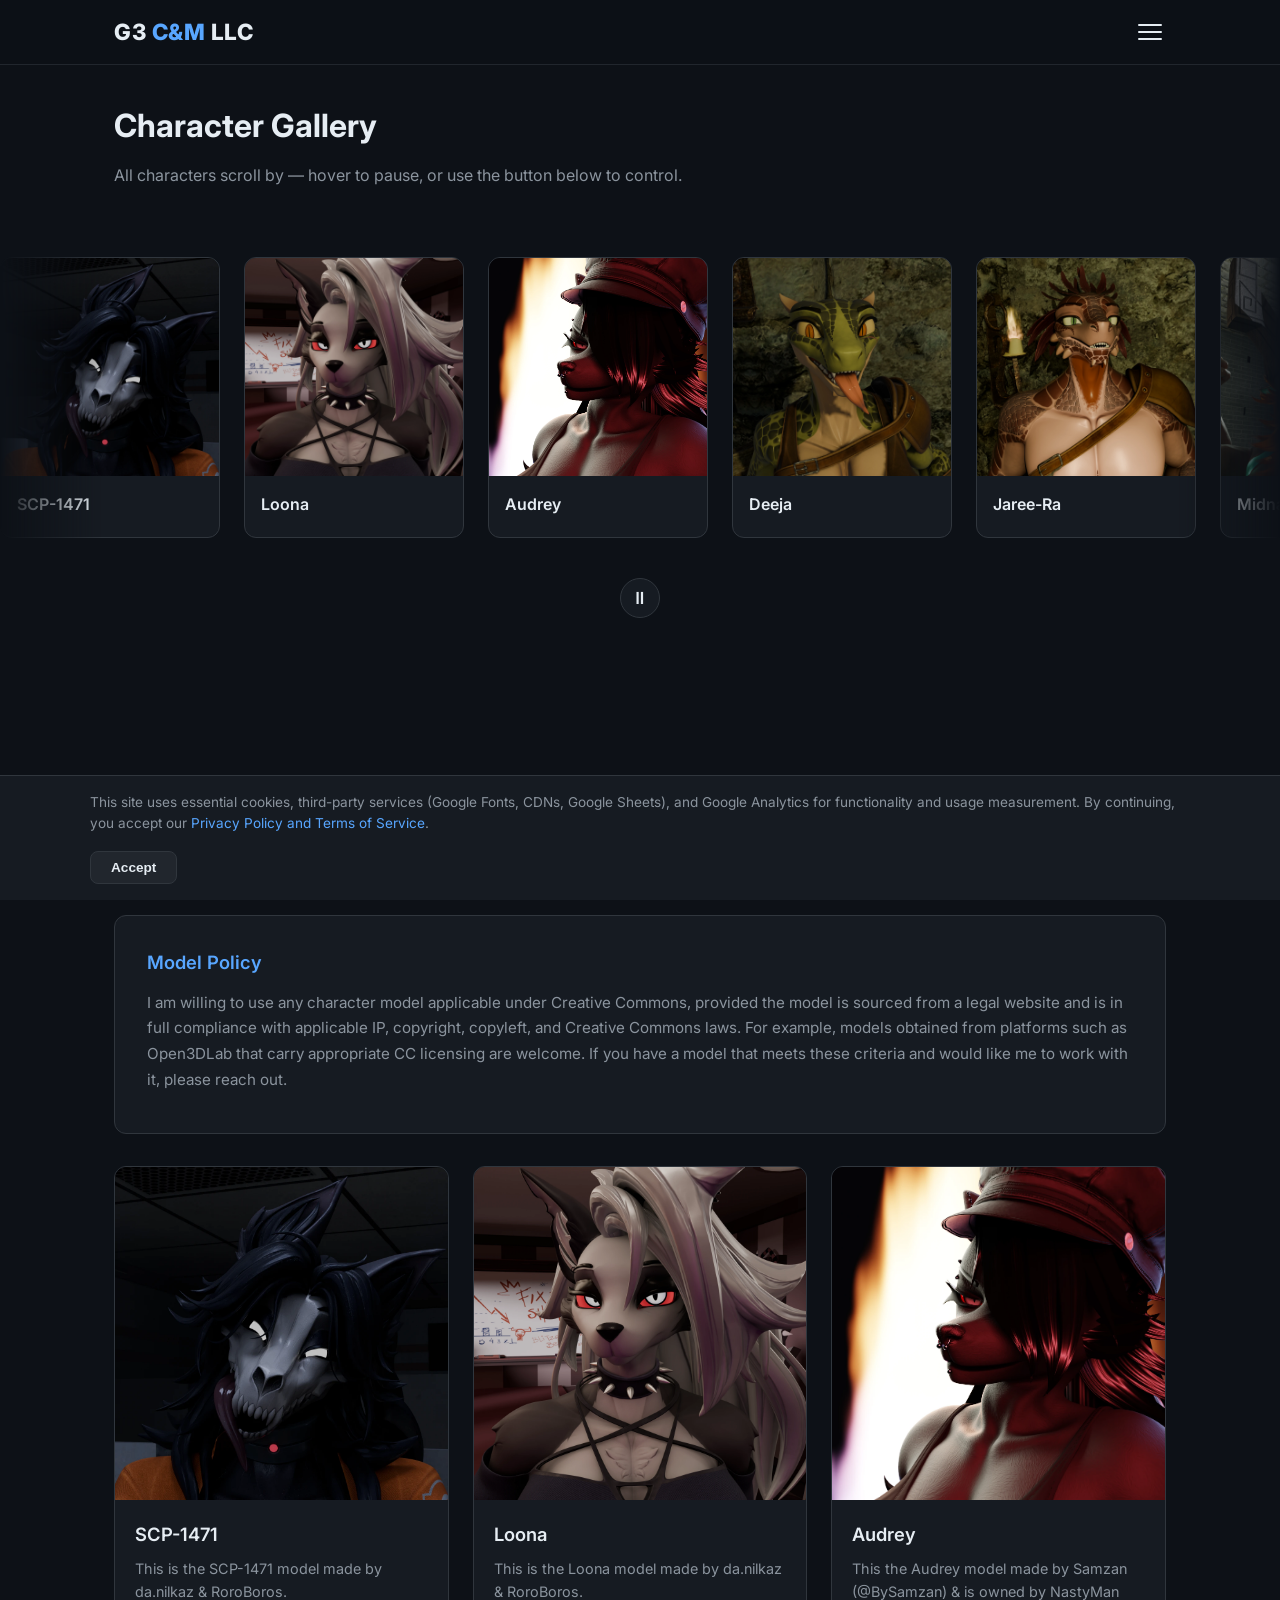
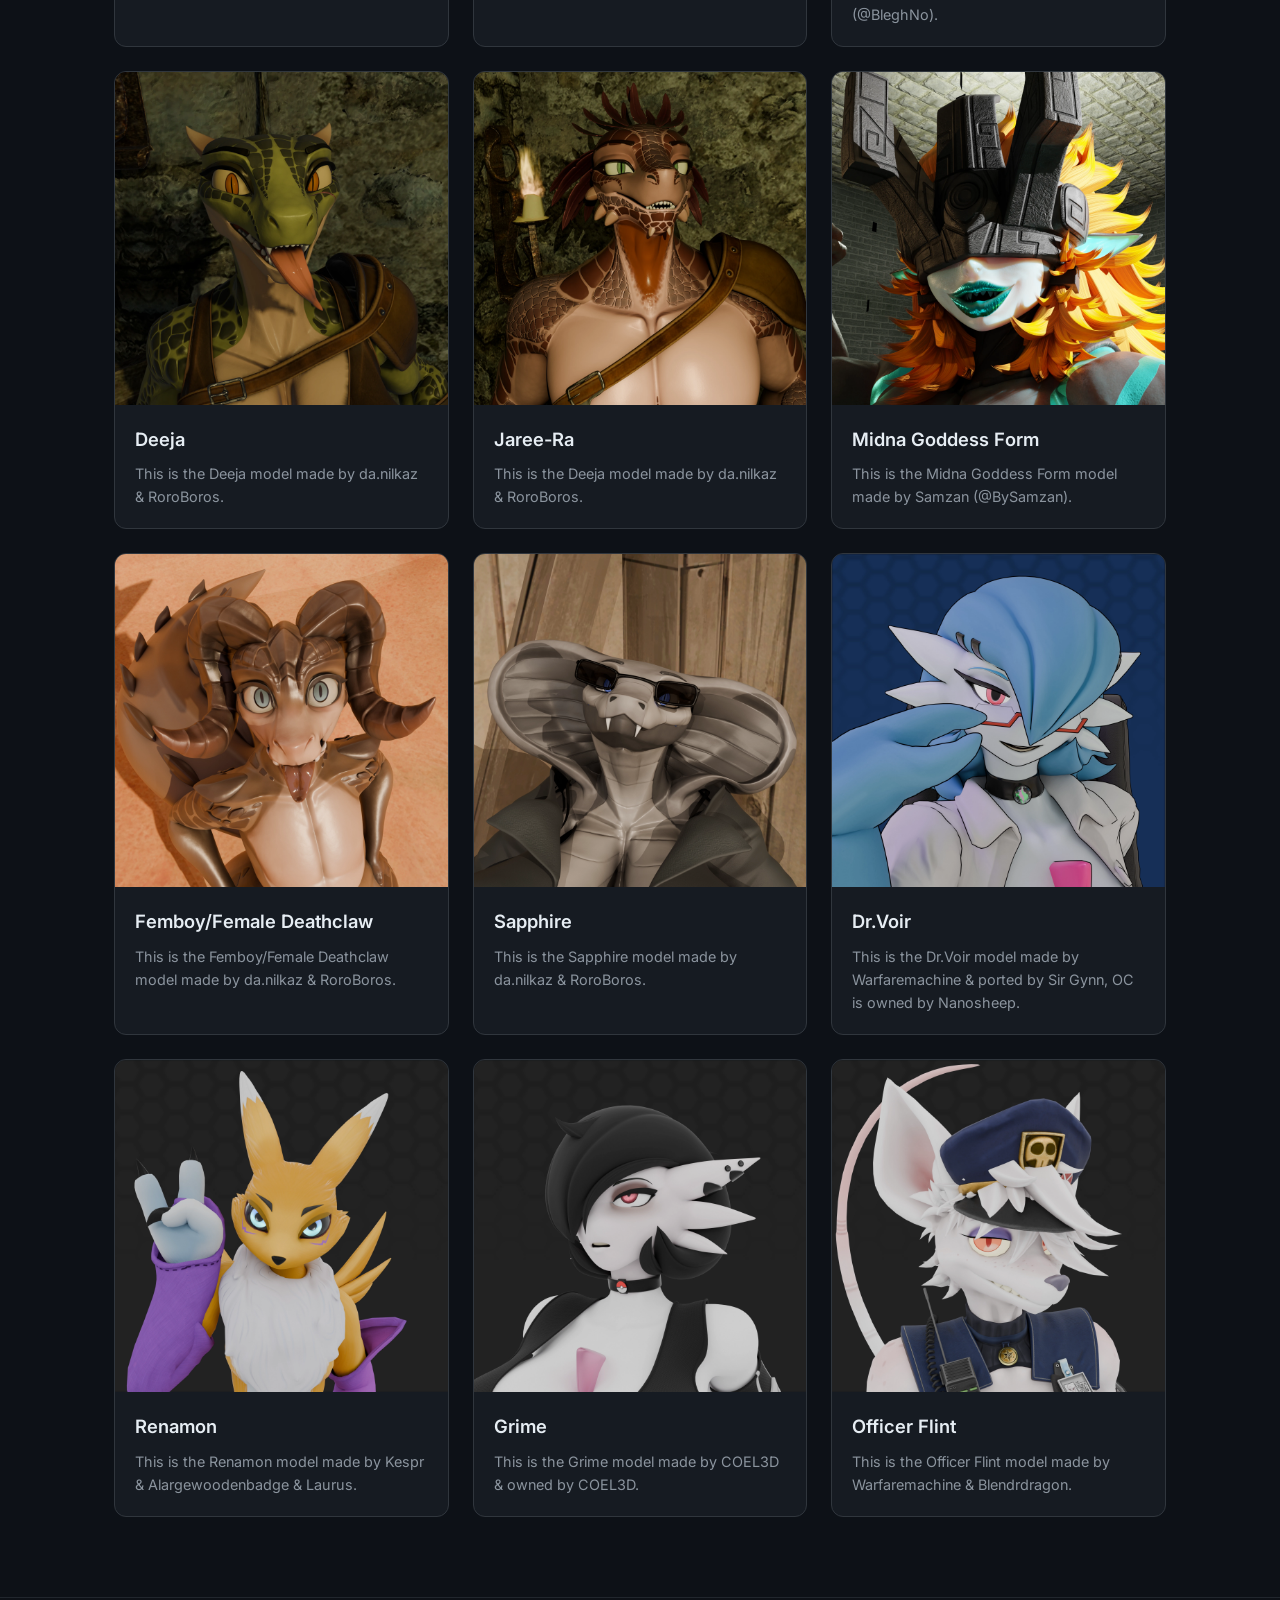
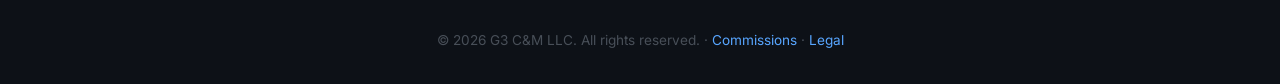
<file: html/charactersPage.html>
<!DOCTYPE html>
<html lang="en">
<head>
    <meta charset="UTF-8">
    <meta name="viewport" content="width=device-width, initial-scale=1.0">
    <title>All Characters — G3 C&amp;M LLC</title>
    <link rel="preconnect" href="https://fonts.googleapis.com">
    <link rel="preconnect" href="https://fonts.gstatic.com" crossorigin>
    <link href="https://fonts.googleapis.com/css2?family=Inter:wght@400;500;600;700;800&display=swap" rel="stylesheet">
    <script src="js/analytics.js" async defer></script>
    <link rel="stylesheet" href="css/index.css">
</head>

<body>

<div class="cookie-banner" id="cookieBanner">
    <div class="cookie-content">
        <p>This site uses essential cookies, third-party services (Google Fonts, CDNs, Google Sheets), and Google Analytics for functionality and usage measurement. By continuing, you accept our <a href="legal.html">Privacy Policy and Terms of Service</a>.</p>
        <button class="cookie-btn" id="cookieAccept">Accept</button>
    </div>
</div>

<header>
    <div class="container header-inner">
        <div class="logo">G3 <span>C&amp;M</span> LLC</div>
        <button class="hamburger" id="hamburger" aria-label="Toggle navigation menu">
            <span></span>
            <span></span>
            <span></span>
        </button>
    </div>
</header>

<div class="nav-overlay" id="navOverlay"></div>
<nav class="nav-panel" id="navPanel">
    <a href="../index.html#home" class="nav-link">Home</a>
    <a href="charactersPage.html#full-roster" class="nav-link">Roster</a>
    <a href="../index.html#streams" class="nav-link">Streams</a>
    <a href="../index.html#contact" class="nav-link">Contact</a>
    <a href="commissions.html" class="nav-link">Commissions</a>
    <a href="legal.html" class="nav-link">Legal</a>
</nav>

<main>
    <section class="carousel-section">
        <div class="container">
            <h2 class="section-title">Character Gallery</h2>
            <p class="section-sub">All characters scroll by — hover to pause, or use the button below to control.</p>
        </div>
        <div class="carousel-wrapper">
            <div class="carousel-track" id="carouselTrack">
                <div class="carousel-card">
                    <img class="carousel-img" src="images/char/mal0CharPic1.webp" alt="SCP-1471">
                    <div class="carousel-body">
                        <h3>SCP-1471</h3>
                    </div>
                </div>
                <div class="carousel-card">
                    <img class="carousel-img" src="images/char/loonaCharPic1.webp" alt="Loona">
                    <div class="carousel-body">
                        <h3>Loona</h3>
                    </div>
                </div>
                <div class="carousel-card">
                    <img class="carousel-img" src="images/char/audreyCharPic1.webp" alt="Audrey">
                    <div class="carousel-body">
                        <h3>Audrey</h3>
                    </div>
                </div>
                <div class="carousel-card">
                    <img class="carousel-img" src="images/char/deejaCharPic1.webp" alt="Deeja">
                    <div class="carousel-body">
                        <h3>Deeja</h3>
                    </div>
                </div>
                <div class="carousel-card">
                    <img class="carousel-img" src="images/char/jaree-raCharPic1.webp" alt="Jaree-Ra">
                    <div class="carousel-body">
                        <h3>Jaree-Ra</h3>
                    </div>
                </div>
                <div class="carousel-card">
                    <img class="carousel-img" src="images/char/midnaGoddessFormCharPic1.webp" alt="Midna Goddess Form">
                    <!--div class="carousel-placeholder">06</div-->
                    <div class="carousel-body">
                        <h3>Midna Goddess Form</h3>
                    </div>
                </div>
                <div class="carousel-card">
                    <img class="carousel-img" src="images/char/daFemboyDeathClawCharPic1.webp" alt="Da Femboy Death Claw">
                    <!--div class="carousel-placeholder">07</div-->
                    <div class="carousel-body">
                        <h3>Deathclaw</h3>
                    </div>
                </div>
                <div class="carousel-card">
                    <img class="carousel-img" src="images/char/sapphireCharPic1.webp" alt="Sapphire">
                    <div class="carousel-body">
                        <h3>Sapphire</h3>
                    </div>
                </div>
                <div class="carousel-card">
                    <img class="carousel-img" src="images/char/drVoirCharPic1.webp" alt="Dr.Voir">
                    <div class="carousel-body">
                        <h3>Dr.Voir</h3>
                    </div>
                </div>
                <div class="carousel-card">
                    <img class="carousel-img" src="images/char/renamonCharPic1.webp" alt="Renamon">
                    <div class="carousel-body">
                        <h3>Renamon</h3>
                    </div>
                </div>
                <div class="carousel-card">
                    <img class="carousel-img" src="images/char/grimeCharPic1.webp" alt="Grime">
                    <div class="carousel-body">
                        <h3>Grime</h3>
                    </div>
                </div>
                <div class="carousel-card">
                    <img class="carousel-img" src="images/char/officerFlintCharPic1.webp" alt="Officer Flint">
                    <div class="carousel-body">
                        <h3>Officer Flint</h3>
                    </div>
                </div>
                <!--div class="carousel-card">
                    <div class="carousel-placeholder">13</div>
                    <div class="carousel-body">
                        <h3>Character Name</h3>
                    </div>
                </div-->
            </div>
        </div>
        <div class="carousel-controls">
            <button class="carousel-toggle" id="carouselToggle">⏸</button>
        </div>
    </section>

    <section id="full-roster">
        <div class="container">
            <h2 class="section-title">All Characters</h2>
            <p class="section-sub">Browse the full roster of characters I am legally licensed to animate.</p>
            <div class="info-block" style="margin-bottom:32px;">
                <h3>Model Policy</h3>
                <p>
                    I am willing to use any character model applicable under Creative Commons,
                    provided the model is sourced from a legal website and is in full compliance
                    with applicable IP, copyright, copyleft, and Creative Commons laws. For example,
                    models obtained from platforms such as Open3DLab that carry appropriate CC
                    licensing are welcome. If you have a model that meets these criteria and would
                    like me to work with it, please reach out.
                </p>
            </div>
            <div class="roster-grid">
                <div class="character-card">
                    <img class="char-img" src="images/char/mal0CharPic1.webp" alt="SCP-1471">
                    <div class="card-body">
                        <h3>SCP-1471</h3>
                        <p>This is the SCP-1471 model made by da.nilkaz & RoroBoros.</p>
                    </div>
                </div>
                <div class="character-card">
                    <img class="char-img" src="images/char/loonaCharPic1.webp" alt="Loona">
                    <div class="card-body">
                        <h3>Loona</h3>
                        <p>This is the Loona model made by da.nilkaz & RoroBoros.</p>
                    </div>
                </div>
                <div class="character-card">
                    <img class="char-img" src="images/char/audreyCharPic1.webp" alt="Audrey">
                    <div class="card-body">
                        <h3>Audrey</h3>
                        <p>This the Audrey model made by Samzan (@BySamzan) & is owned by NastyMan (@BleghNo).</p>
                    </div>
                </div>
                <div class="character-card">
                    <img class="char-img" src="images/char/deejaCharPic1.webp" alt="Deeja">
                    <div class="card-body">
                        <h3>Deeja</h3>
                        <p>This is the Deeja model made by da.nilkaz & RoroBoros.</p>
                    </div>
                </div>
                <div class="character-card">
                    <img class="char-img" src="images/char/jaree-raCharPic1.webp" alt="Jaree-Ra">
                    <div class="card-body">
                        <h3>Jaree-Ra</h3>
                        <p>This is the Deeja model made by da.nilkaz & RoroBoros.</p>
                    </div>
                </div>
                <div class="character-card">
                    <img class="char-img" src="images/char/midnaGoddessFormCharPic1.webp" alt="Midna Goddess Form">
                    <!---div class="img-placeholder">06</div--->
                    <div class="card-body">
                        <h3>Midna Goddess Form</h3>
                        <p>This is the Midna Goddess Form model made by Samzan (@BySamzan).</p>
                    </div>
                </div>
                <div class="character-card">
                    <img class="char-img" src="images/char/daFemboyDeathClawCharPic1.webp" alt="Da Femboy Death Claw">
                    <!--div class="img-placeholder">07</div-->
                    <div class="card-body">
                        <h3>Femboy/Female Deathclaw</h3>
                        <p>This is the Femboy/Female Deathclaw model made by da.nilkaz & RoroBoros.</p>
                    </div>
                </div>
                <div class="character-card">
                    <img class="char-img" src="images/char/sapphireCharPic1.webp" alt="Sapphire">
                    <div class="card-body">
                        <h3>Sapphire</h3>
                        <p>This is the Sapphire model made by da.nilkaz & RoroBoros.</p>
                    </div>
                </div>
                <div class="character-card">
                    <img class="char-img" src="images/char/drVoirCharPic1.webp" alt="Dr.Voir">
                    <div class="card-body">
                        <h3>Dr.Voir</h3>
                        <p>This is the Dr.Voir model made by Warfaremachine & ported by Sir Gynn, OC is owned by Nanosheep.</p>
                    </div>
                </div>
                <div class="character-card">
                    <img class="char-img" src="images/char/renamonCharPic1.webp" alt="Renamon">
                    <div class="card-body">
                        <h3>Renamon</h3>
                        <p>This is the Renamon model made by Kespr & Alargewoodenbadge & Laurus.</p>
                    </div>
                </div>
                <div class="character-card">
                    <img class="char-img" src="images/char/grimeCharPic1.webp" alt="Grime">
                    <div class="card-body">
                        <h3>Grime</h3>
                        <p>This is the Grime model made by COEL3D & owned by COEL3D.</p>
                    </div>
                </div>
                <div class="character-card">
                    <img class="char-img" src="images/char/officerFlintCharPic1.webp" alt="Officer Flint">
                    <div class="card-body">
                        <h3>Officer Flint</h3>
                        <p>This is the Officer Flint model made by Warfaremachine & Blendrdragon.</p>
                    </div>
                </div>
                <!--div class="character-card">
                    <div class="img-placeholder">13</div>
                    <div class="card-body">
                        <h3>Character Name</h3>
                        <p>Short description of the character and their role goes here.</p>
                    </div-->
            </div>
        </div>
    </section>
</main>

<footer>
    <div class="container">
        &copy; 2026 G3 C&amp;M LLC. All rights reserved. &middot; <a href="commissions.html">Commissions</a> &middot; <a href="legal.html">Legal</a>
    </div>
</footer>

<script src="js/index.js"></script>
</body>
</html>
</file>
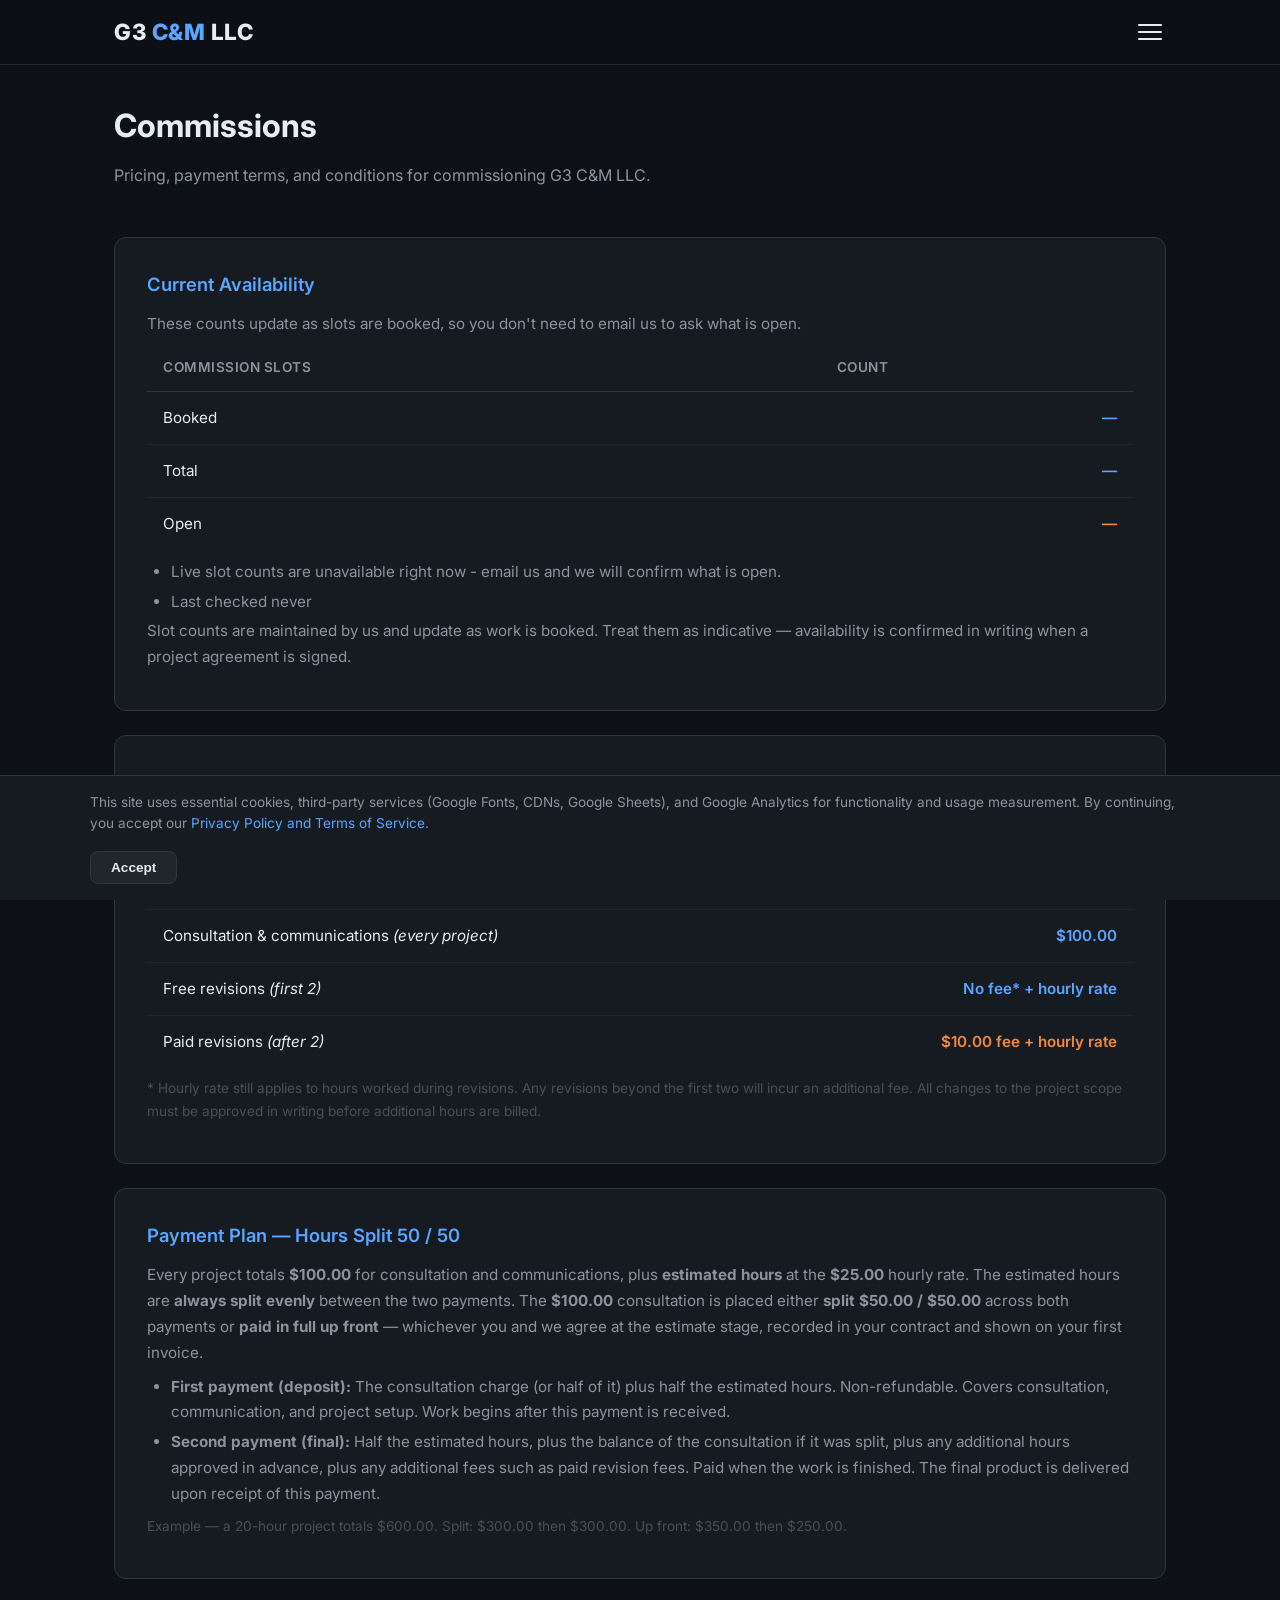
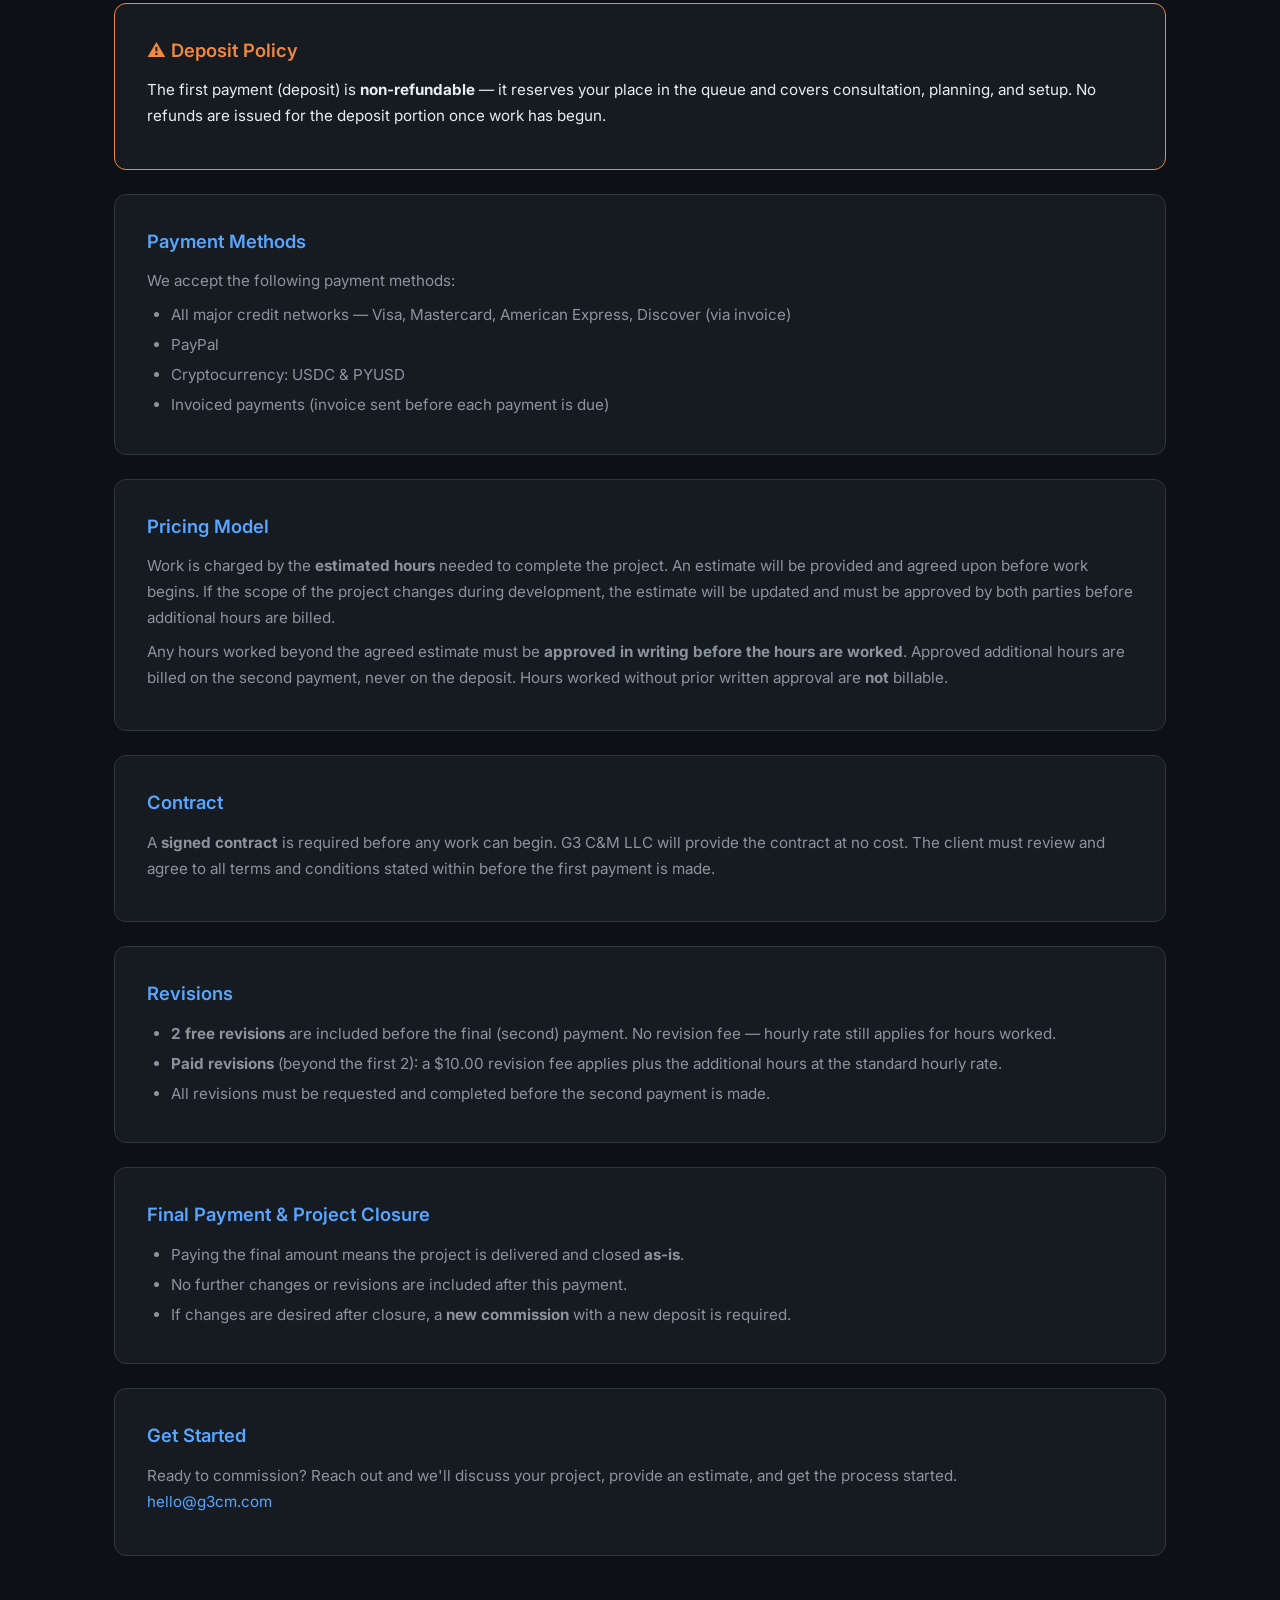
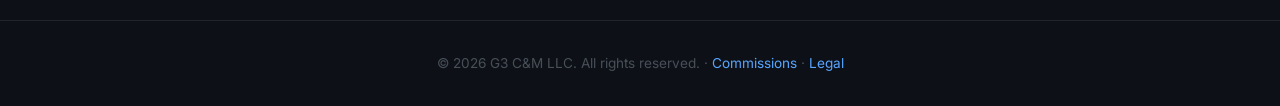
<file: html/commissions.html>
<!DOCTYPE html>
<html lang="en">
<head>
    <meta charset="UTF-8">
    <meta name="viewport" content="width=device-width, initial-scale=1.0">
    <title>Commissions — G3 C&amp;M LLC</title>
    <link rel="preconnect" href="https://fonts.googleapis.com">
    <link rel="preconnect" href="https://fonts.gstatic.com" crossorigin>
    <link href="https://fonts.googleapis.com/css2?family=Inter:wght@400;500;600;700;800&display=swap" rel="stylesheet">
    <script src="js/analytics.js" async defer></script>
    <script src="js/slots.js" defer></script>
    <link rel="stylesheet" href="css/index.css">
</head>

<body>

<div class="cookie-banner" id="cookieBanner">
    <div class="cookie-content">
        <p>This site uses essential cookies, third-party services (Google Fonts, CDNs, Google Sheets), and Google Analytics for functionality and usage measurement. By continuing, you accept our <a href="legal.html">Privacy Policy and Terms of Service</a>.</p>
        <button class="cookie-btn" id="cookieAccept">Accept</button>
    </div>
</div>

<header>
    <div class="container header-inner">
        <div class="logo">G3 <span>C&amp;M</span> LLC</div>
        <button class="hamburger" id="hamburger" aria-label="Toggle navigation menu">
            <span></span>
            <span></span>
            <span></span>
        </button>
    </div>
</header>

<div class="nav-overlay" id="navOverlay"></div>
<nav class="nav-panel" id="navPanel">
    <a href="../index.html#home" class="nav-link">Home</a>
    <a href="charactersPage.html" class="nav-link">Roster</a>
    <a href="../index.html#streams" class="nav-link">Streams</a>
    <a href="../index.html#contact" class="nav-link">Contact</a>
    <a href="commissions.html" class="nav-link" style="color:#58a6ff;">Commissions</a>
    <a href="legal.html" class="nav-link">Legal</a>
</nav>

<main>
    <section class="commissions-section">
        <div class="container">
            <h2 class="section-title">Commissions</h2>
            <p class="section-sub">Pricing, payment terms, and conditions for commissioning G3 C&amp;M LLC.</p>

            <div class="info-block" id="availability">
                <h3>Current Availability</h3>
                <p class="availability-state" data-slot="state" hidden>Commissions <span data-slot="state-label"></span></p>
                <p>These counts update as slots are booked, so you don't need to email us to ask what is open.</p>
                <table class="pricing-table">
                    <thead>
                        <tr>
                            <th>Commission slots</th>
                            <th>Count</th>
                        </tr>
                    </thead>
                    <tbody>
                        <tr>
                            <td>Booked</td>
                            <td data-slot="filled">&mdash;</td>
                        </tr>
                        <tr>
                            <td>Total</td>
                            <td data-slot="total">&mdash;</td>
                        </tr>
                        <tr>
                            <td>Open</td>
                            <td data-slot="open">&mdash;</td>
                        </tr>
                    </tbody>
                </table>
                <ul>
                    <li data-slot="status">Checking availability&hellip;</li>
                    <li>Last checked <span data-slot="time">&mdash;</span></li>
                </ul>
                <p>Slot counts are maintained by us and update as work is booked. Treat them as indicative — availability is confirmed in writing when a project agreement is signed.</p>
            </div>

            <div class="info-block">
                <h3>Pricing Summary</h3>
                <table class="pricing-table">
                    <thead>
                        <tr>
                            <th>Service</th>
                            <th>Rate</th>
                        </tr>
                    </thead>
                    <tbody>
                        <tr>
                            <td>Standard work</td>
                            <td>$25.00 / hour</td>
                        </tr>
                        <tr>
                            <td>Consultation &amp; communications <em>(every project)</em></td>
                            <td>$100.00</td>
                        </tr>
                        <tr>
                            <td>Free revisions <em>(first 2)</em></td>
                            <td>No fee* + hourly rate</td>
                        </tr>
                        <tr>
                            <td>Paid revisions <em>(after 2)</em></td>
                            <td>$10.00 fee + hourly rate</td>
                        </tr>
                    </tbody>
                </table>
                <p style="color:#484f58; font-size:0.85rem; margin-top:8px;">* Hourly rate still applies to hours worked during revisions. Any revisions beyond the first two will incur an additional fee. All changes to the project scope must be approved in writing before additional hours are billed.</p>
            </div>

            <div class="info-block">
                <h3>Payment Plan — Hours Split 50 / 50</h3>
                <p>
                    Every project totals <strong>$100.00</strong> for consultation and communications,
                    plus <strong>estimated hours</strong> at the <strong>$25.00</strong> hourly rate.
                    The estimated hours are <strong>always split evenly</strong> between the two
                    payments. The <strong>$100.00</strong> consultation is placed either
                    <strong>split $50.00 / $50.00</strong> across both payments or
                    <strong>paid in full up front</strong> — whichever you and we agree at the
                    estimate stage, recorded in your contract and shown on your first invoice.
                </p>
                <ul>
                    <li><strong>First payment (deposit):</strong> The consultation charge (or half of it) plus half the estimated hours. Non-refundable. Covers consultation, communication, and project setup. Work begins after this payment is received.</li>
                    <li><strong>Second payment (final):</strong> Half the estimated hours, plus the balance of the consultation if it was split, plus any additional hours approved in advance, plus any additional fees such as paid revision fees. Paid when the work is finished. The final product is delivered upon receipt of this payment.</li>
                </ul>
                <p style="color:#484f58; font-size:0.85rem; margin-top:8px;">
                    Example — a 20-hour project totals $600.00. Split: $300.00 then $300.00.
                    Up front: $350.00 then $250.00.
                </p>
            </div>

            <div class="highlight-box">
                <h3>&#9888; Deposit Policy</h3>
                <p>
                    The first payment (deposit) is <strong>non-refundable</strong> — it reserves your
                    place in the queue and covers consultation, planning, and setup. No refunds are
                    issued for the deposit portion once work has begun.
                </p>
            </div>

            <div class="info-block">
                <h3>Payment Methods</h3>
                <p>We accept the following payment methods:</p>
                <ul>
                    <li>All major credit networks &mdash; Visa, Mastercard, American Express, Discover (via invoice)</li>
                    <li>PayPal</li>
                    <li>Cryptocurrency: USDC &amp; PYUSD</li>
                    <li>Invoiced payments (invoice sent before each payment is due)</li>
                </ul>
            </div>

            <div class="info-block">
                <h3>Pricing Model</h3>
                <p>
                    Work is charged by the <strong>estimated hours</strong> needed to complete the project.
                    An estimate will be provided and agreed upon before work begins. If the scope of the project
                    changes during development, the estimate will be updated and must be approved by both parties
                    before additional hours are billed.
                </p>
                <p>
                    Any hours worked beyond the agreed estimate must be <strong>approved in writing
                    before the hours are worked</strong>. Approved additional hours are billed on the
                    second payment, never on the deposit. Hours worked without prior written approval
                    are <strong>not</strong> billable.
                </p>
            </div>

            <div class="info-block">
                <h3>Contract</h3>
                <p>
                    A <strong>signed contract</strong> is required before any work can begin. G3 C&amp;M LLC will
                    provide the contract at no cost. The client must review and agree to all terms and conditions
                    stated within before the first payment is made.
                </p>
            </div>

            <div class="info-block">
                <h3>Revisions</h3>
                <ul>
                    <li><strong>2 free revisions</strong> are included before the final (second) payment. No revision fee — hourly rate still applies for hours worked.</li>
                    <li><strong>Paid revisions</strong> (beyond the first 2): a $10.00 revision fee applies plus the additional hours at the standard hourly rate.</li>
                    <li>All revisions must be requested and completed before the second payment is made.</li>
                </ul>
            </div>

            <div class="info-block">
                <h3>Final Payment &amp; Project Closure</h3>
                <ul>
                    <li>Paying the final amount means the project is delivered and closed <strong>as-is</strong>.</li>
                    <li>No further changes or revisions are included after this payment.</li>
                    <li>If changes are desired after closure, a <strong>new commission</strong> with a new deposit is required.</li>
                </ul>
            </div>

            <div class="info-block">
                <h3>Get Started</h3>
                <p>
                    Ready to commission? Reach out and we'll discuss your project, provide an estimate, and get
                    the process started.
                    <br><a href="mailto:hello@g3cm.com">hello@g3cm.com</a>
                </p>
            </div>
        </div>
    </section>
</main>

<footer>
    <div class="container">
        &copy; 2026 G3 C&amp;M LLC. All rights reserved. &middot; <a href="commissions.html">Commissions</a> &middot; <a href="legal.html">Legal</a>
    </div>
</footer>

<script src="js/index.js"></script>
</body>
</html>
</file>
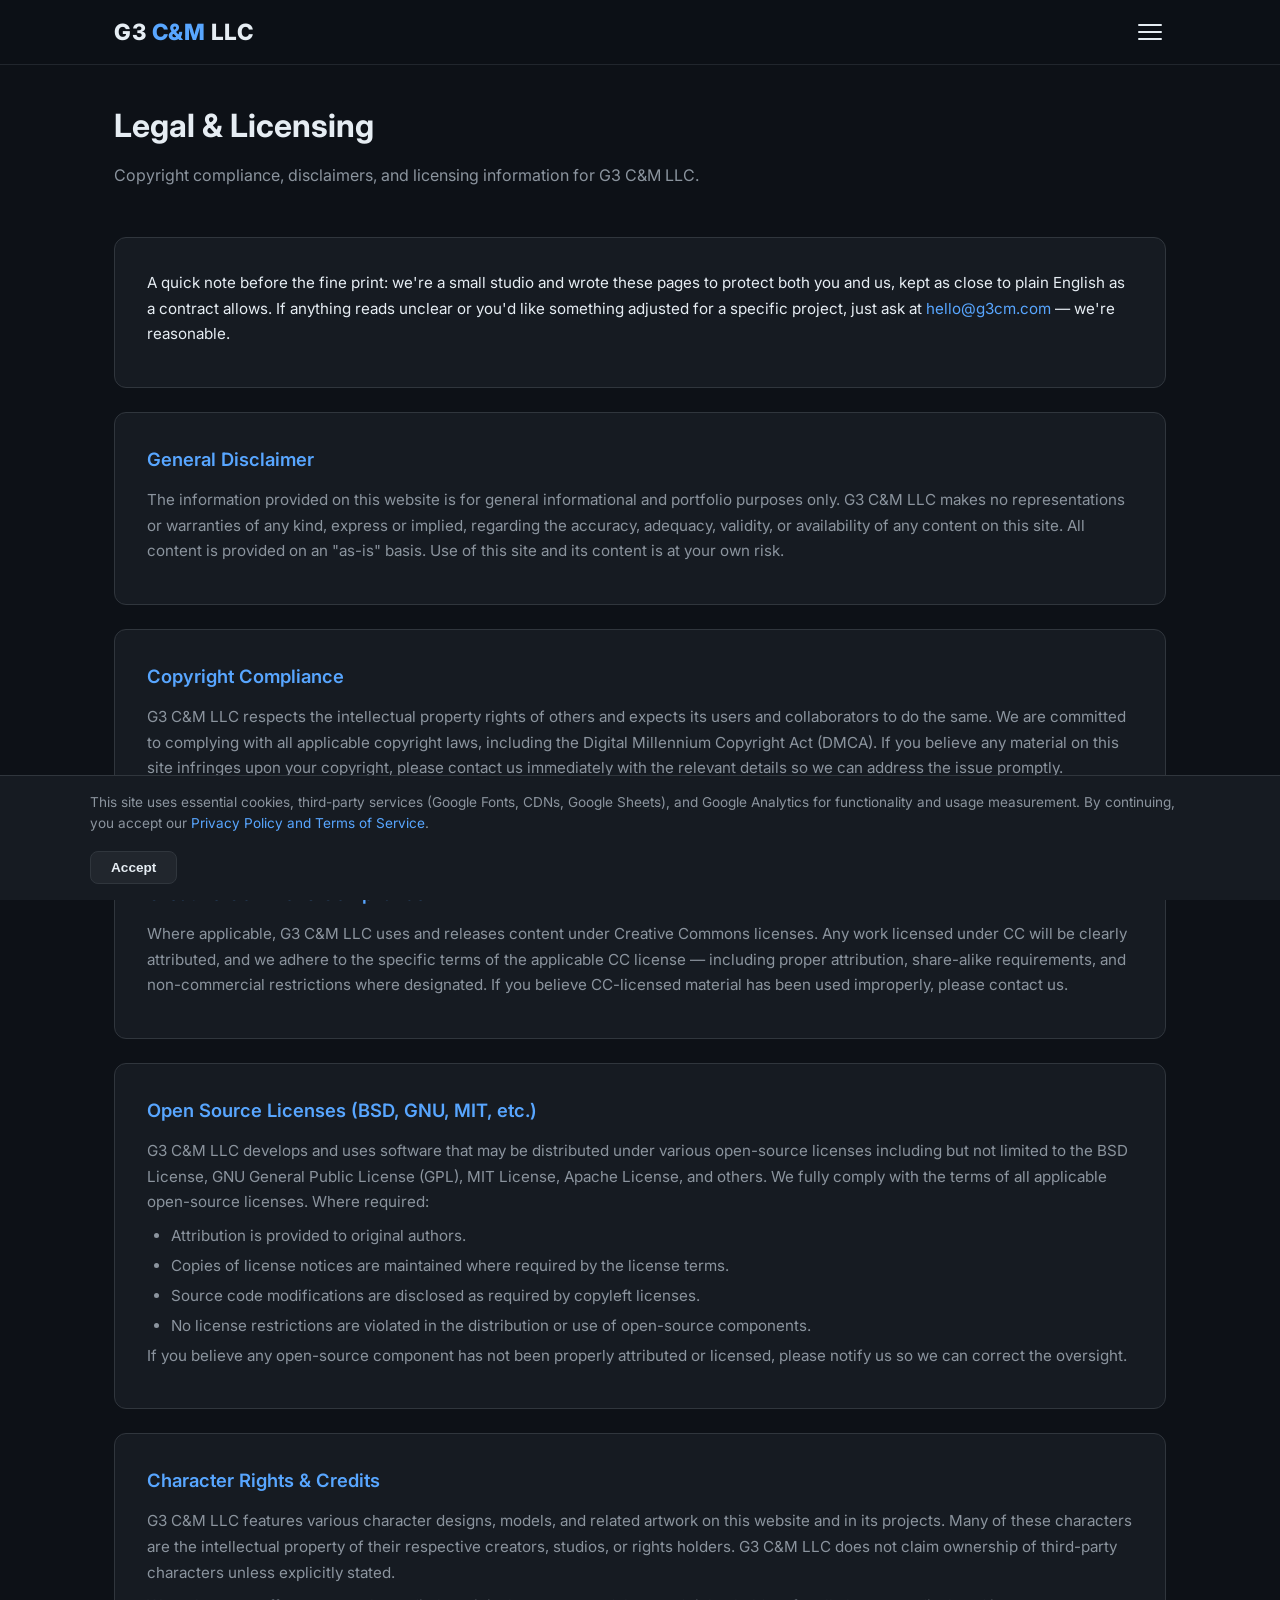
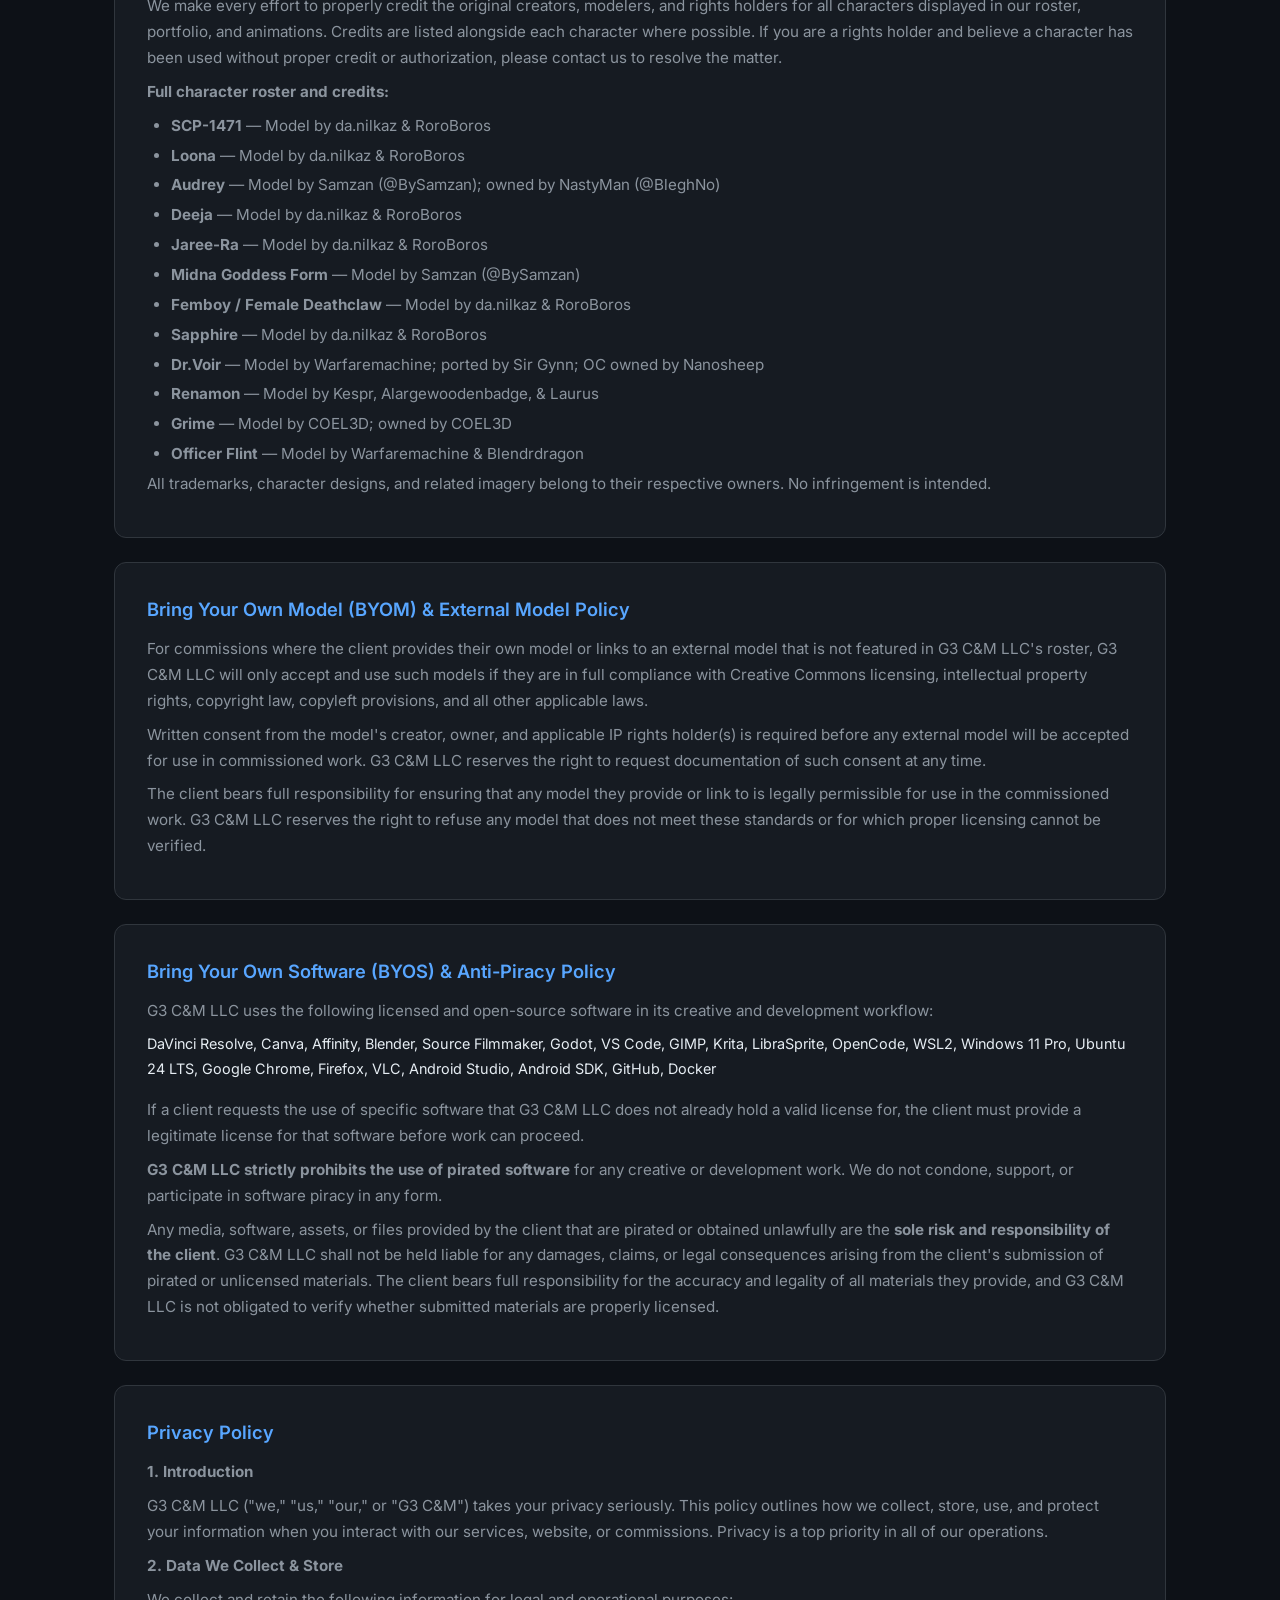
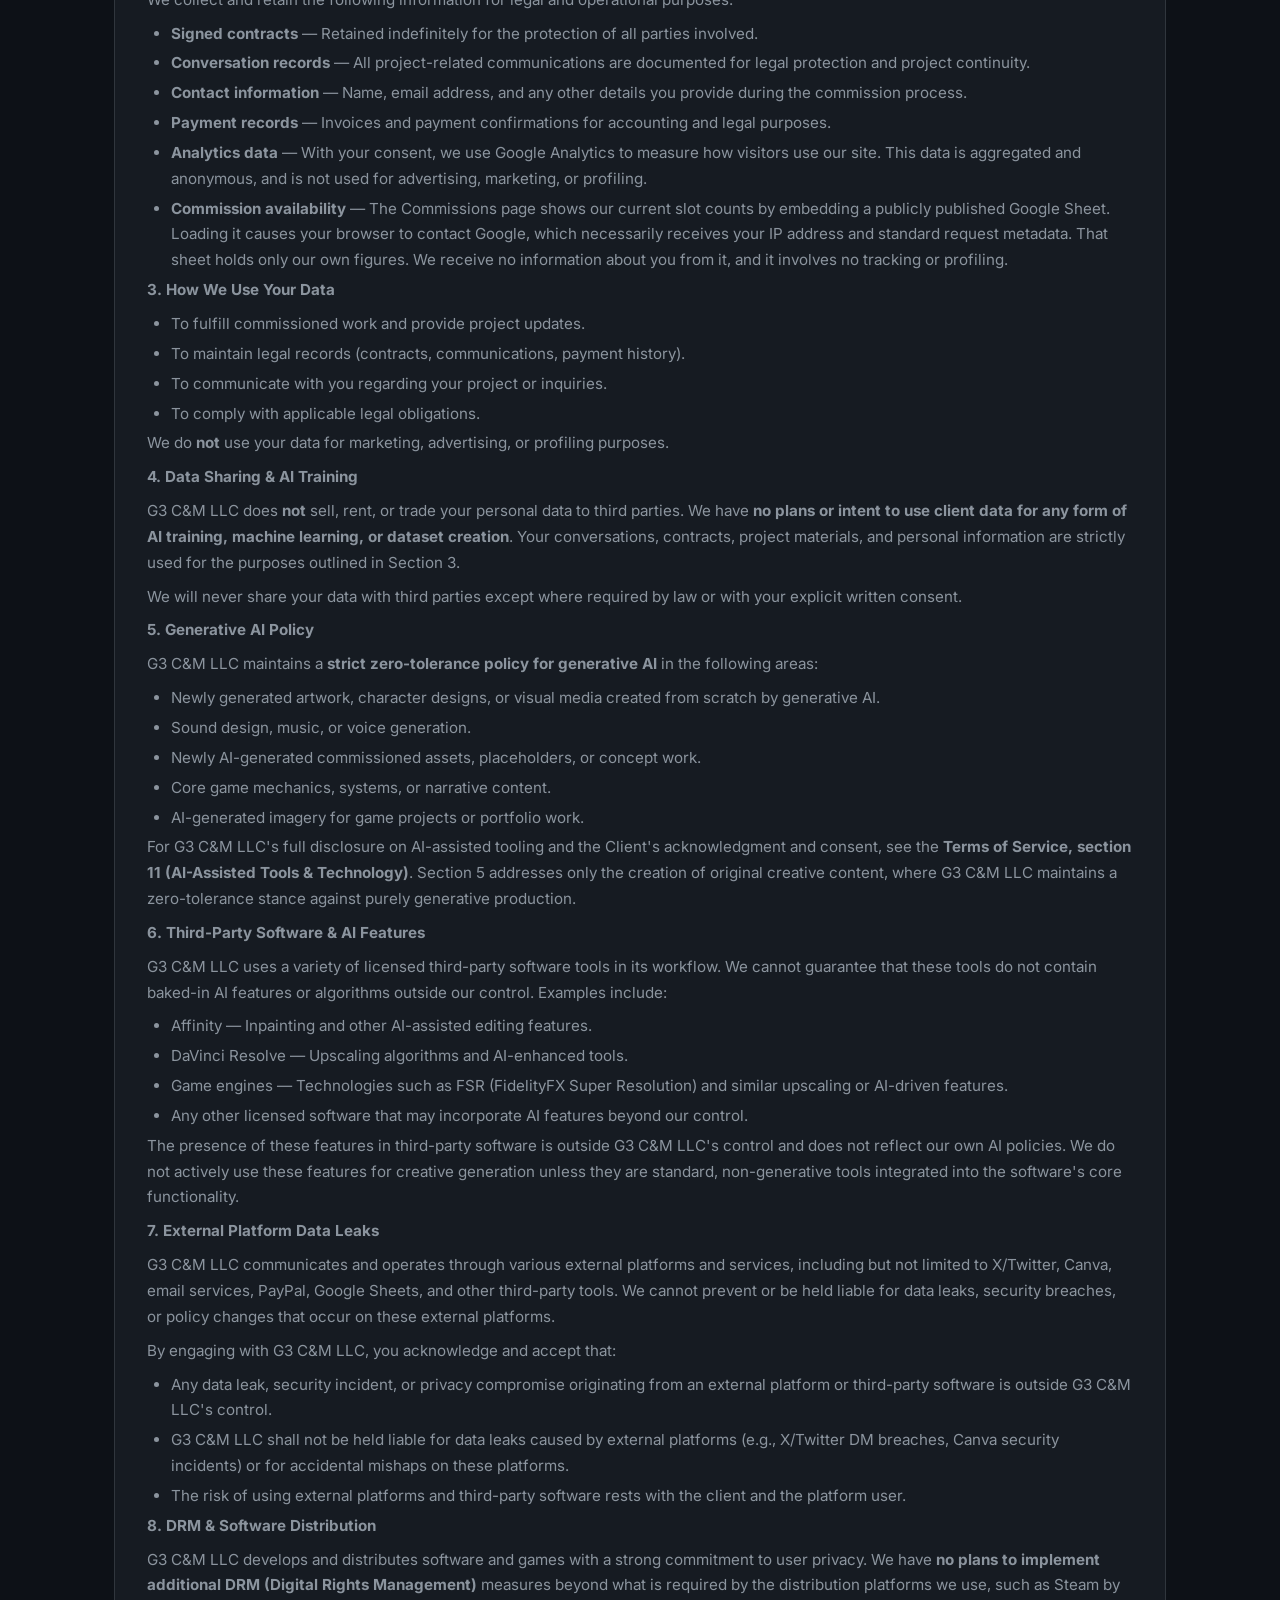
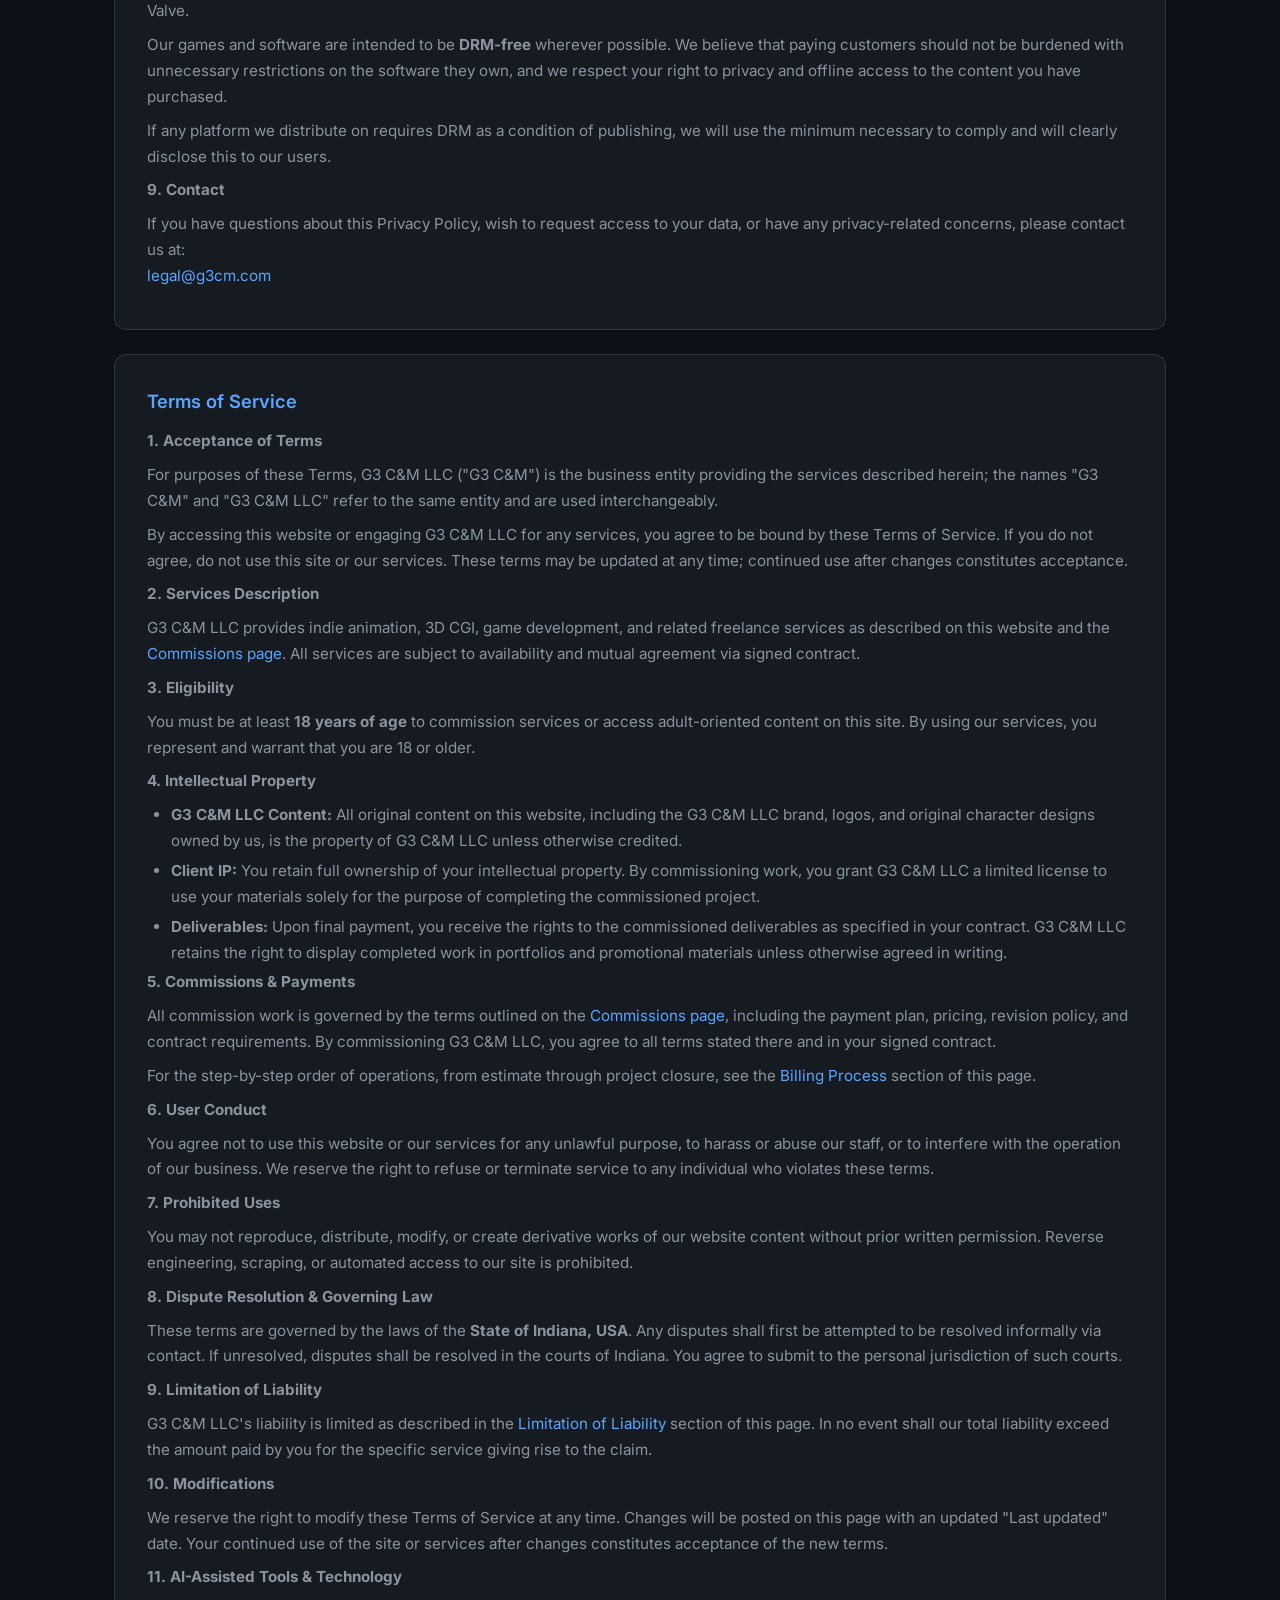
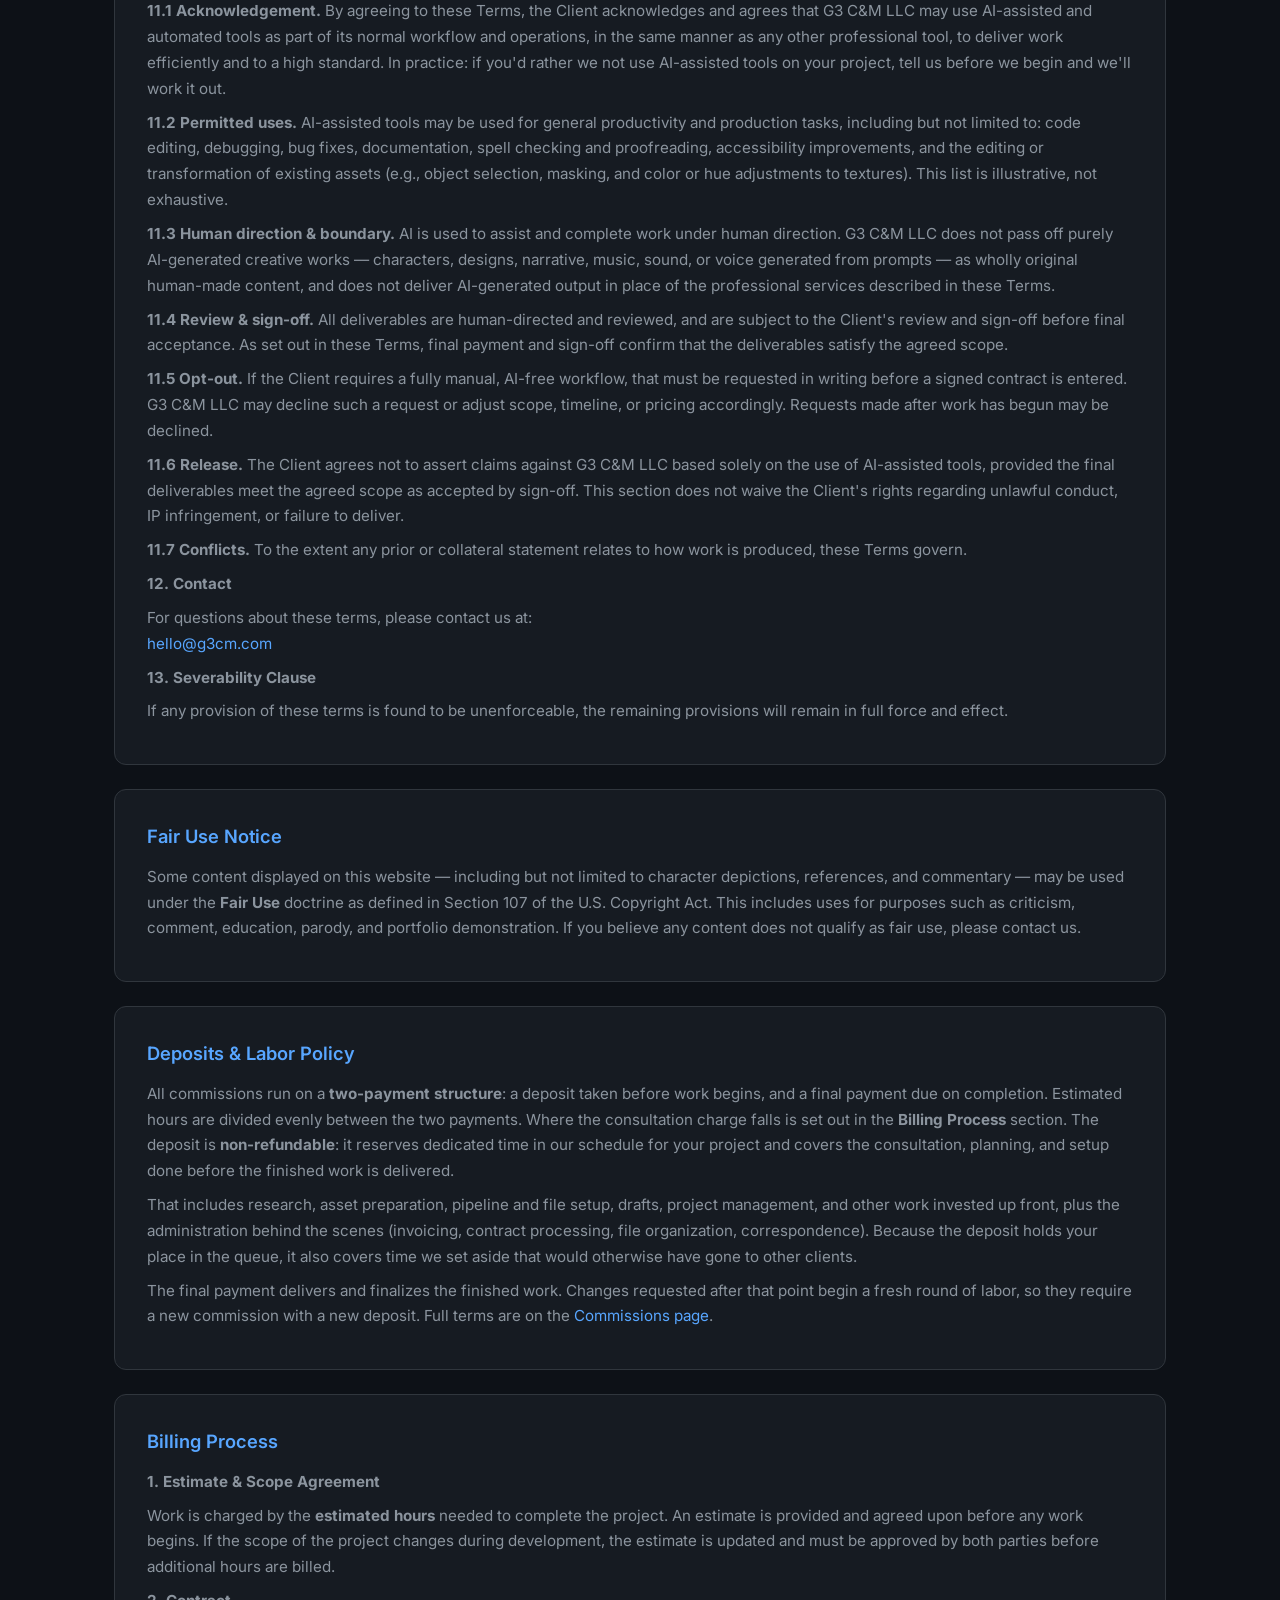
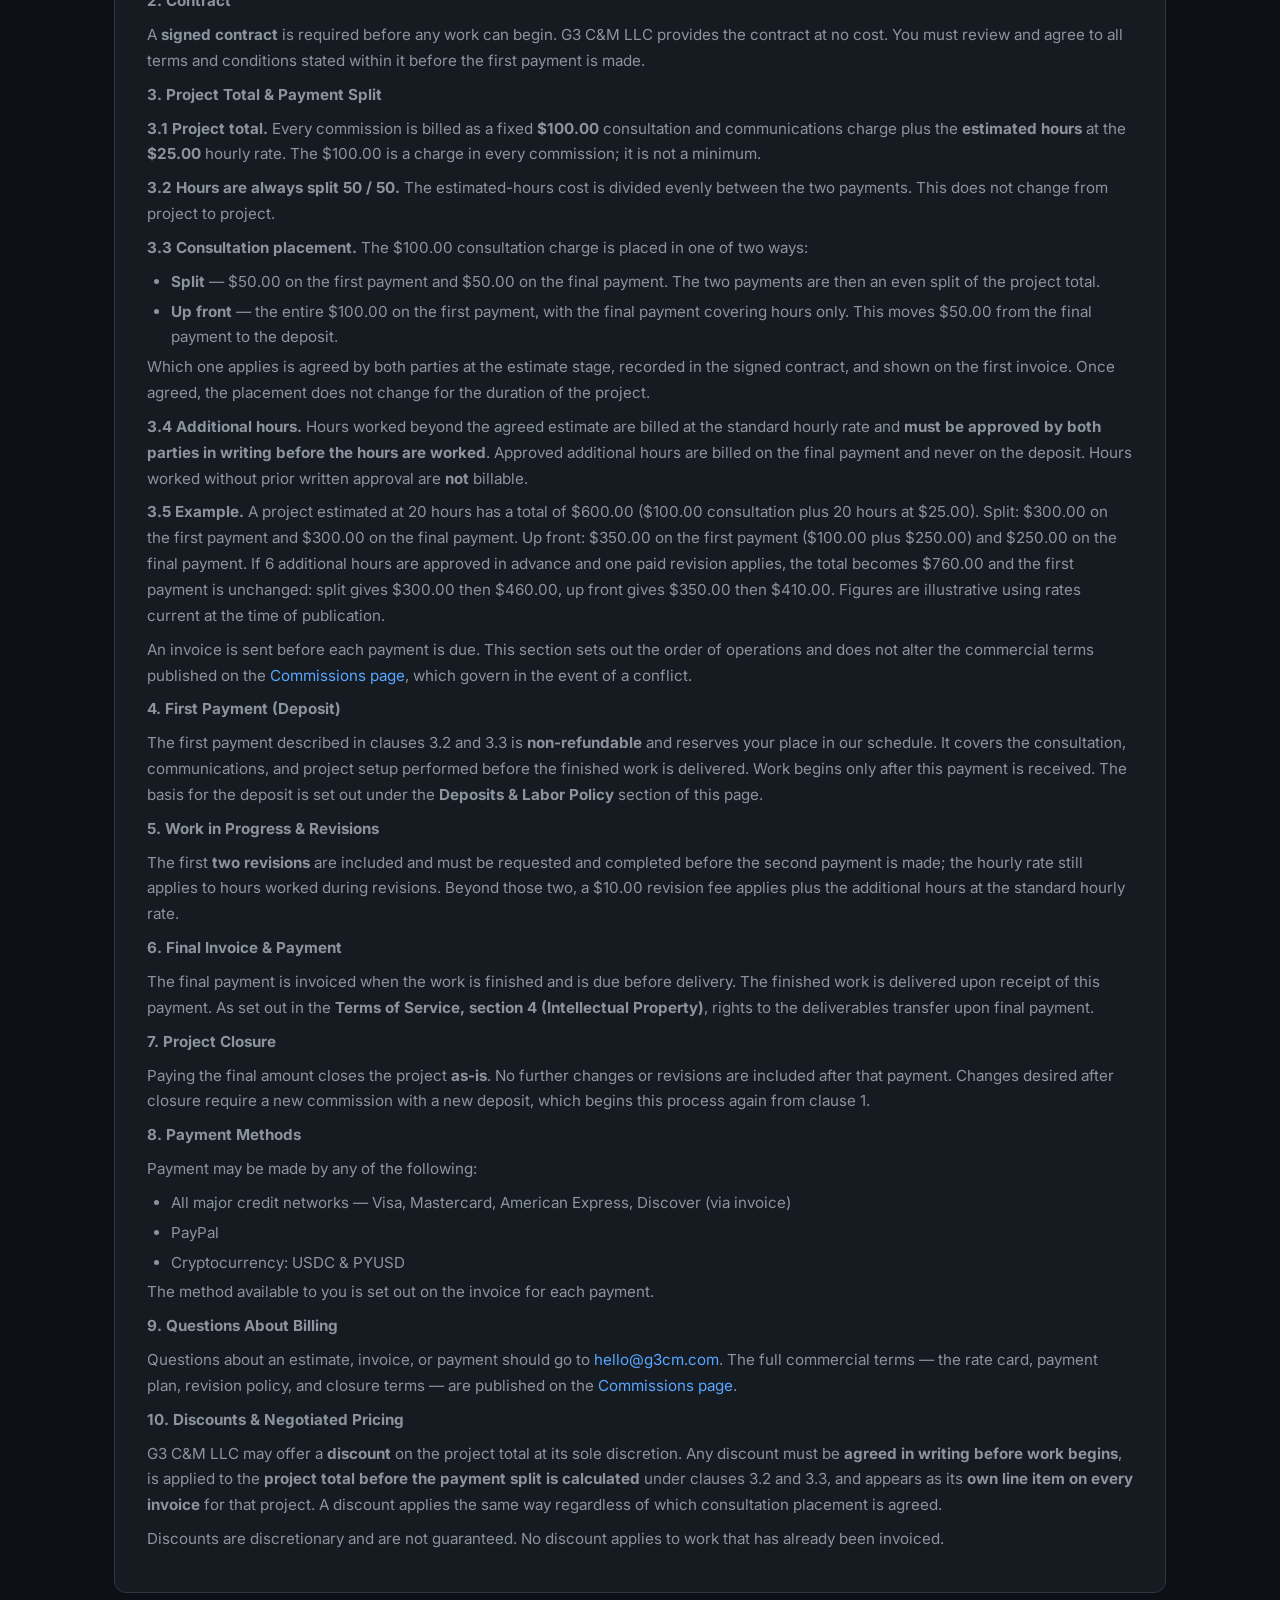
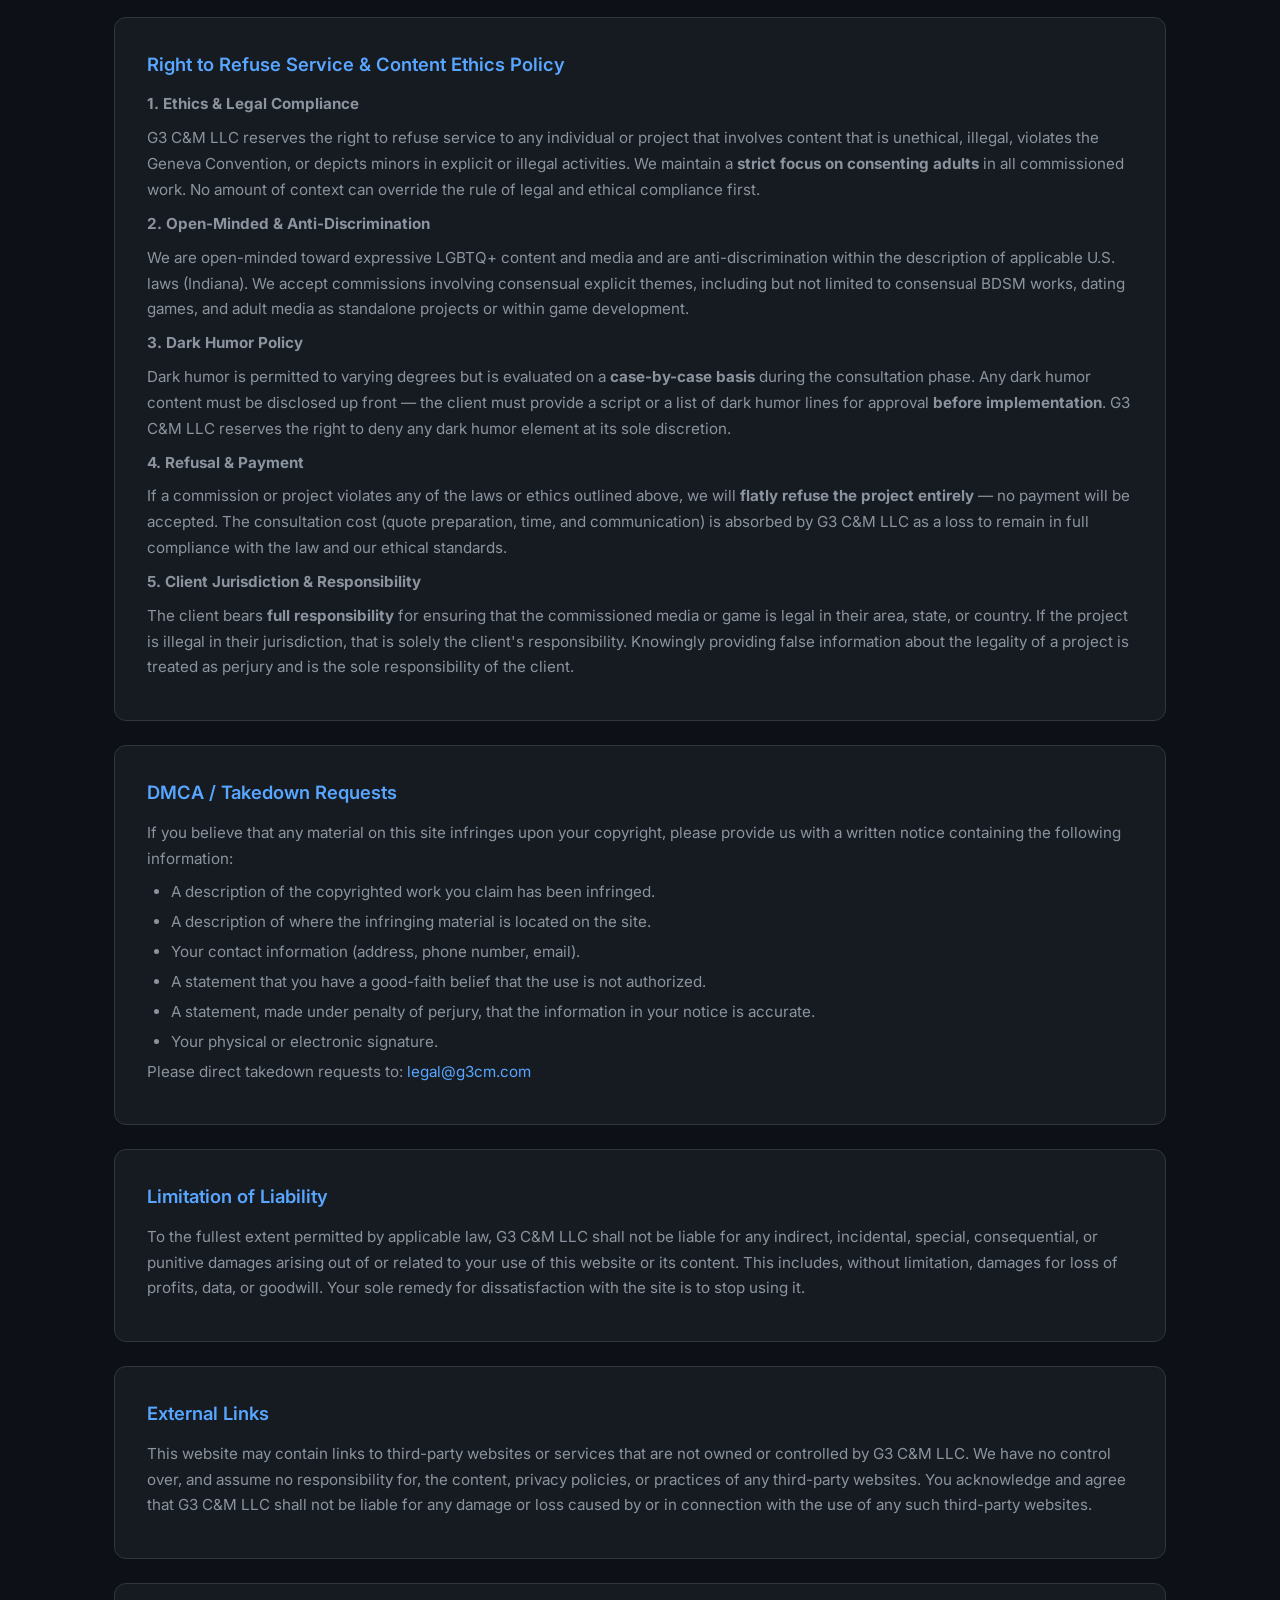
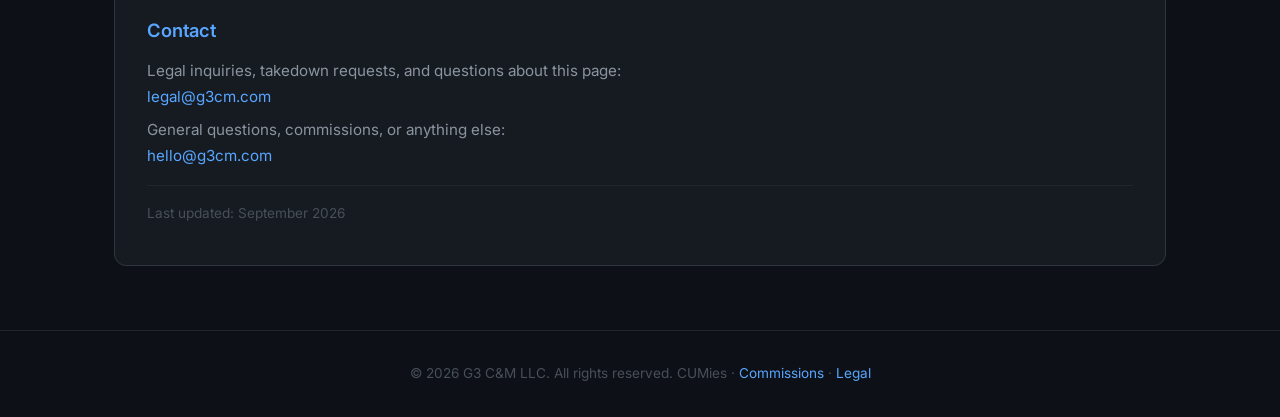
<file: html/legal.html>
<!DOCTYPE html>
<html lang="en">
<head>
    <meta charset="UTF-8">
    <meta name="viewport" content="width=device-width, initial-scale=1.0">
    <title>Legal &amp; Licensing — G3 C&amp;M LLC</title>
    <link rel="preconnect" href="https://fonts.googleapis.com">
    <link rel="preconnect" href="https://fonts.gstatic.com" crossorigin>
    <link href="https://fonts.googleapis.com/css2?family=Inter:wght@400;500;600;700;800&display=swap" rel="stylesheet">
    <link rel="stylesheet" href="css/index.css">
    <style>
        .legal-section {
            padding: 100px 0 40px;
        }
        .legal-section h2 {
            font-size: 2rem;
            font-weight: 700;
            margin-bottom: 12px;
        }
        .legal-block {
            background: #161b22;
            border: 1px solid #30363d;
            border-radius: 12px;
            padding: 32px;
            margin-bottom: 24px;
        }
        .legal-block h3 {
            font-size: 1.15rem;
            font-weight: 600;
            margin-bottom: 12px;
            color: #58a6ff;
        }
        .legal-block p,
        .legal-block li {
            color: #8b949e;
            font-size: 0.95rem;
            line-height: 1.7;
            margin-bottom: 8px;
        }
        .legal-block ul {
            padding-left: 24px;
            list-style: disc;
        }
        .legal-block li {
            margin-bottom: 4px;
        }
        .legal-block .last-updated {
            color: #484f58;
            font-size: 0.85rem;
            margin-top: 16px;
            padding-top: 16px;
            border-top: 1px solid #21262d;
        }
        #limitation-of-liability,
        #billing-process {
            scroll-margin-top: 64px;
        }
    </style>
    <script src="js/analytics.js" async defer></script>
</head>

<body>

<div class="cookie-banner" id="cookieBanner">
    <div class="cookie-content">
        <p>This site uses essential cookies, third-party services (Google Fonts, CDNs, Google Sheets), and Google Analytics for functionality and usage measurement. By continuing, you accept our <a href="legal.html">Privacy Policy and Terms of Service</a>.</p>
        <button class="cookie-btn" id="cookieAccept">Accept</button>
    </div>
</div>

<header>
    <div class="container header-inner">
        <div class="logo">G3 <span>C&amp;M</span> LLC</div>
        <button class="hamburger" id="hamburger" aria-label="Toggle navigation menu">
            <span></span>
            <span></span>
            <span></span>
        </button>
    </div>
</header>

<div class="nav-overlay" id="navOverlay"></div>
<nav class="nav-panel" id="navPanel">
    <a href="../index.html#home" class="nav-link">Home</a>
    <a href="charactersPage.html" class="nav-link">Roster</a>
    <a href="../index.html#streams" class="nav-link">Streams</a>
    <a href="../index.html#contact" class="nav-link">Contact</a>
    <a href="commissions.html" class="nav-link">Commissions</a>
    <a href="legal.html" class="nav-link" style="color:#58a6ff;">Legal</a>
</nav>

<main>
    <section class="legal-section">
        <div class="container">
            <h2 class="section-title">Legal &amp; Licensing</h2>
            <p class="section-sub">Copyright compliance, disclaimers, and licensing information for G3 C&amp;M LLC.</p>

            <div class="legal-block" style="background:#161b22; border-color:#30363d;">
                <p style="color:#e6edf3; font-size:0.95rem; line-height:1.7;">
                    A quick note before the fine print: we're a small studio and wrote these pages to
                    protect both you and us, kept as close to plain English as a contract allows. If
                    anything reads unclear or you'd like something adjusted for a specific project,
                    just ask at <a href="mailto:hello@g3cm.com">hello@g3cm.com</a> &mdash; we're reasonable.
                </p>
            </div>

            <div class="legal-block">
                <h3>General Disclaimer</h3>
                <p>
                    The information provided on this website is for general informational and portfolio purposes only.
                    G3 C&amp;M LLC makes no representations or warranties of any kind, express or implied,
                    regarding the accuracy, adequacy, validity, or availability of any content on this site.
                    All content is provided on an &quot;as-is&quot; basis. Use of this site and its content is at your own risk.
                </p>
            </div>

            <div class="legal-block">
                <h3>Copyright Compliance</h3>
                <p>
                    G3 C&amp;M LLC respects the intellectual property rights of others and expects its users and
                    collaborators to do the same. We are committed to complying with all applicable copyright laws,
                    including the Digital Millennium Copyright Act (DMCA). If you believe any material on this site
                    infringes upon your copyright, please contact us immediately with the relevant details so we
                    can address the issue promptly.
                </p>
            </div>

            <div class="legal-block">
                <h3>Creative Commons Compliance</h3>
                <p>
                    Where applicable, G3 C&amp;M LLC uses and releases content under Creative Commons licenses.
                    Any work licensed under CC will be clearly attributed, and we adhere to the specific terms of
                    the applicable CC license — including proper attribution, share-alike requirements, and
                    non-commercial restrictions where designated. If you believe CC-licensed material has been
                    used improperly, please contact us.
                </p>
            </div>

            <div class="legal-block">
                <h3>Open Source Licenses (BSD, GNU, MIT, etc.)</h3>
                <p>
                    G3 C&amp;M LLC develops and uses software that may be distributed under various open-source
                    licenses including but not limited to the BSD License, GNU General Public License (GPL),
                    MIT License, Apache License, and others. We fully comply with the terms of all applicable
                    open-source licenses. Where required:
                </p>
                <ul>
                    <li>Attribution is provided to original authors.</li>
                    <li>Copies of license notices are maintained where required by the license terms.</li>
                    <li>Source code modifications are disclosed as required by copyleft licenses.</li>
                    <li>No license restrictions are violated in the distribution or use of open-source components.</li>
                </ul>
                <p>
                    If you believe any open-source component has not been properly attributed or licensed,
                    please notify us so we can correct the oversight.
                </p>
            </div>

            <div class="legal-block">
                <h3>Character Rights &amp; Credits</h3>
                <p>
                    G3 C&amp;M LLC features various character designs, models, and related artwork on this website
                    and in its projects. Many of these characters are the intellectual property of their respective
                    creators, studios, or rights holders. G3 C&amp;M LLC does not claim ownership of third-party
                    characters unless explicitly stated.
                </p>
                <p>
                    We make every effort to properly credit the original creators, modelers, and rights holders
                    for all characters displayed in our roster, portfolio, and animations. Credits are listed
                    alongside each character where possible. If you are a rights holder and believe a character
                    has been used without proper credit or authorization, please contact us to resolve the matter.
                </p>
                <p><strong>Full character roster and credits:</strong></p>
                <ul>
                    <li><strong>SCP-1471</strong> — Model by da.nilkaz &amp; RoroBoros</li>
                    <li><strong>Loona</strong> — Model by da.nilkaz &amp; RoroBoros</li>
                    <li><strong>Audrey</strong> — Model by Samzan (@BySamzan); owned by NastyMan (@BleghNo)</li>
                    <li><strong>Deeja</strong> — Model by da.nilkaz &amp; RoroBoros</li>
                    <li><strong>Jaree-Ra</strong> — Model by da.nilkaz &amp; RoroBoros</li>
                    <li><strong>Midna Goddess Form</strong> — Model by Samzan (@BySamzan)</li>
                    <li><strong>Femboy / Female Deathclaw</strong> — Model by da.nilkaz &amp; RoroBoros</li>
                    <li><strong>Sapphire</strong> — Model by da.nilkaz &amp; RoroBoros</li>
                    <li><strong>Dr.Voir</strong> — Model by Warfaremachine; ported by Sir Gynn; OC owned by Nanosheep</li>
                    <li><strong>Renamon</strong> — Model by Kespr, Alargewoodenbadge, &amp; Laurus</li>
                    <li><strong>Grime</strong> — Model by COEL3D; owned by COEL3D</li>
                    <li><strong>Officer Flint</strong> — Model by Warfaremachine &amp; Blendrdragon</li>
                </ul>
                <p>
                    All trademarks, character designs, and related imagery belong to their respective owners.
                    No infringement is intended.
                </p>
            </div>

            <div class="legal-block">
                <h3>Bring Your Own Model (BYOM) &amp; External Model Policy</h3>
                <p>
                    For commissions where the client provides their own model or links to an
                    external model that is not featured in G3 C&amp;M LLC's roster, G3 C&amp;M LLC will
                    only accept and use such models if they are in full compliance with
                    Creative Commons licensing, intellectual property rights, copyright law,
                    copyleft provisions, and all other applicable laws.
                </p>
                <p>
                    Written consent from the model's creator, owner, and applicable IP rights
                    holder(s) is required before any external model will be accepted for use
                    in commissioned work. G3 C&amp;M LLC reserves the right to request documentation
                    of such consent at any time.
                </p>
                <p>
                    The client bears full responsibility for ensuring that any model they
                    provide or link to is legally permissible for use in the commissioned
                    work. G3 C&amp;M LLC reserves the right to refuse any model that does not
                    meet these standards or for which proper licensing cannot be verified.
                </p>
            </div>

            <div class="legal-block">
                <h3>Bring Your Own Software (BYOS) &amp; Anti-Piracy Policy</h3>
                <p>
                    G3 C&amp;M LLC uses the following licensed and open-source software in
                    its creative and development workflow:
                </p>
                <p style="color:#e6edf3; font-size:0.9rem; margin-bottom:16px;">
                    DaVinci Resolve, Canva, Affinity, Blender, Source Filmmaker, Godot,
                    VS Code, GIMP, Krita, LibraSprite, OpenCode, WSL2, Windows 11 Pro,
                    Ubuntu 24 LTS, Google Chrome, Firefox, VLC, Android Studio, Android SDK,
                    GitHub, Docker
                </p>
                <p>
                    If a client requests the use of specific software that G3 C&amp;M LLC does not
                    already hold a valid license for, the client must provide a legitimate
                    license for that software before work can proceed.
                </p>
                <p>
                    <strong>G3 C&amp;M LLC strictly prohibits the use of pirated software</strong>
                    for any creative or development work. We do not condone, support, or
                    participate in software piracy in any form.
                </p>
                <p>
                    Any media, software, assets, or files provided by the client that are
                    pirated or obtained unlawfully are the <strong>sole risk and responsibility
                    of the client</strong>. G3 C&amp;M LLC shall not be held liable for any
                    damages, claims, or legal consequences arising from the client's submission
                    of pirated or unlicensed materials. The client bears full responsibility
                    for the accuracy and legality of all materials they provide, and G3 C&amp;M
                    LLC is not obligated to verify whether submitted materials are properly
                    licensed.
                </p>
            </div>

            <div class="legal-block">
                <h3>Privacy Policy</h3>

                <p><strong>1. Introduction</strong></p>
                <p>
                    G3 C&amp;M LLC ("we," "us," "our," or "G3 C&amp;M") takes your privacy seriously. This policy
                    outlines how we collect, store, use, and protect your information when you
                    interact with our services, website, or commissions. Privacy is a top priority
                    in all of our operations.
                </p>

                <p><strong>2. Data We Collect &amp; Store</strong></p>
                <p>We collect and retain the following information for legal and operational purposes:</p>
                <ul>
                    <li><strong>Signed contracts</strong> — Retained indefinitely for the protection of all parties involved.</li>
                    <li><strong>Conversation records</strong> — All project-related communications are documented for legal protection and project continuity.</li>
                    <li><strong>Contact information</strong> — Name, email address, and any other details you provide during the commission process.</li>
                    <li><strong>Payment records</strong> — Invoices and payment confirmations for accounting and legal purposes.</li>
                    <li><strong>Analytics data</strong> — With your consent, we use Google Analytics to measure how visitors use our site. This data is aggregated and anonymous, and is not used for advertising, marketing, or profiling.</li>
                    <li><strong>Commission availability</strong> — The Commissions page shows our current slot counts by embedding a publicly published Google Sheet. Loading it causes your browser to contact Google, which necessarily receives your IP address and standard request metadata. That sheet holds only our own figures. We receive no information about you from it, and it involves no tracking or profiling.</li>
                </ul>

                <p><strong>3. How We Use Your Data</strong></p>
                <ul>
                    <li>To fulfill commissioned work and provide project updates.</li>
                    <li>To maintain legal records (contracts, communications, payment history).</li>
                    <li>To communicate with you regarding your project or inquiries.</li>
                    <li>To comply with applicable legal obligations.</li>
                </ul>
                <p>We do <strong>not</strong> use your data for marketing, advertising, or profiling purposes.</p>

                <p><strong>4. Data Sharing &amp; AI Training</strong></p>
                <p>
                    G3 C&amp;M LLC does <strong>not</strong> sell, rent, or trade your personal data
                    to third parties. We have <strong>no plans or intent to use client data for any
                    form of AI training, machine learning, or dataset creation</strong>. Your
                    conversations, contracts, project materials, and personal information are
                    strictly used for the purposes outlined in Section 3.
                </p>
                <p>
                    We will never share your data with third parties except where required by law
                    or with your explicit written consent.
                </p>

                <p><strong>5. Generative AI Policy</strong></p>
                <p>
                    G3 C&amp;M LLC maintains a <strong>strict zero-tolerance policy for generative
                    AI</strong> in the following areas:
                </p>
                <ul>
                    <li>Newly generated artwork, character designs, or visual media created from scratch by generative AI.</li>
                    <li>Sound design, music, or voice generation.</li>
                    <li>Newly AI-generated commissioned assets, placeholders, or concept work.</li>
                    <li>Core game mechanics, systems, or narrative content.</li>
                    <li>AI-generated imagery for game projects or portfolio work.</li>
                </ul>
                <p>
                    For G3 C&amp;M LLC's full disclosure on AI-assisted tooling and the Client's
                    acknowledgment and consent, see the <strong>Terms of Service, section 11
                    (AI-Assisted Tools &amp; Technology)</strong>. Section 5 addresses only the
                    creation of original creative content, where G3 C&amp;M LLC maintains a zero-tolerance
                    stance against purely generative production.
                </p>

                <p><strong>6. Third-Party Software &amp; AI Features</strong></p>
                <p>
                    G3 C&amp;M LLC uses a variety of licensed third-party software tools in its
                    workflow. We cannot guarantee that these tools do not contain baked-in AI
                    features or algorithms outside our control. Examples include:
                </p>
                <ul>
                    <li>Affinity — Inpainting and other AI-assisted editing features.</li>
                    <li>DaVinci Resolve — Upscaling algorithms and AI-enhanced tools.</li>
                    <li>Game engines — Technologies such as FSR (FidelityFX Super Resolution) and similar upscaling or AI-driven features.</li>
                    <li>Any other licensed software that may incorporate AI features beyond our control.</li>
                </ul>
                <p>
                    The presence of these features in third-party software is outside G3 C&amp;M LLC's
                    control and does not reflect our own AI policies. We do not actively use these
                    features for creative generation unless they are standard, non-generative tools
                    integrated into the software's core functionality.
                </p>

                <p><strong>7. External Platform Data Leaks</strong></p>
                <p>
                    G3 C&amp;M LLC communicates and operates through various external platforms
                    and services, including but not limited to X/Twitter, Canva, email services,
                    PayPal, Google Sheets, and other third-party tools. We cannot prevent or be held liable for
                    data leaks, security breaches, or policy changes that occur on these external
                    platforms.
                </p>
                <p>
                    By engaging with G3 C&amp;M LLC, you acknowledge and accept that:
                </p>
                <ul>
                    <li>Any data leak, security incident, or privacy compromise originating from an external platform or third-party software is outside G3 C&amp;M LLC's control.</li>
                    <li>G3 C&amp;M LLC shall not be held liable for data leaks caused by external platforms (e.g., X/Twitter DM breaches, Canva security incidents) or for accidental mishaps on these platforms.</li>
                    <li>The risk of using external platforms and third-party software rests with the client and the platform user.</li>
                </ul>

                <p><strong>8. DRM &amp; Software Distribution</strong></p>
                <p>
                    G3 C&amp;M LLC develops and distributes software and games with a strong
                    commitment to user privacy. We have <strong>no plans to implement additional
                    DRM (Digital Rights Management)</strong> measures beyond what is required
                    by the distribution platforms we use, such as Steam by Valve.
                </p>
                <p>
                    Our games and software are intended to be <strong>DRM-free</strong>
                    wherever possible. We believe that paying customers should not be burdened
                    with unnecessary restrictions on the software they own, and we respect
                    your right to privacy and offline access to the content you have purchased.
                </p>
                <p>
                    If any platform we distribute on requires DRM as a condition of publishing,
                    we will use the minimum necessary to comply and will clearly disclose this
                    to our users.
                </p>

                <p><strong>9. Contact</strong></p>
                <p>
                    If you have questions about this Privacy Policy, wish to request access to
                    your data, or have any privacy-related concerns, please contact us at:
                    <br><a href="mailto:legal@g3cm.com">legal@g3cm.com</a>
                </p>
            </div>

            <div class="legal-block">
                <h3>Terms of Service</h3>

                <p><strong>1. Acceptance of Terms</strong></p>
                <p>
                    For purposes of these Terms, G3 C&amp;M LLC ("G3 C&amp;M") is the business
                    entity providing the services described herein; the names "G3 C&amp;M" and
                    "G3 C&amp;M LLC" refer to the same entity and are used interchangeably.
                </p>
                <p>
                    By accessing this website or engaging G3 C&amp;M LLC for any services, you
                    agree to be bound by these Terms of Service. If you do not agree, do not
                    use this site or our services. These terms may be updated at any time;
                    continued use after changes constitutes acceptance.
                </p>

                <p><strong>2. Services Description</strong></p>
                <p>
                    G3 C&amp;M LLC provides indie animation, 3D CGI, game development, and
                    related freelance services as described on this website and the
                    <a href="commissions.html">Commissions page</a>. All services are subject
                    to availability and mutual agreement via signed contract.
                </p>

                <p><strong>3. Eligibility</strong></p>
                <p>
                    You must be at least <strong>18 years of age</strong> to commission
                    services or access adult-oriented content on this site. By using our
                    services, you represent and warrant that you are 18 or older.
                </p>

                <p><strong>4. Intellectual Property</strong></p>
                <ul>
                    <li><strong>G3 C&amp;M LLC Content:</strong> All original content on this website, including the G3 C&amp;M LLC brand, logos, and original character designs owned by us, is the property of G3 C&amp;M LLC unless otherwise credited.</li>
                    <li><strong>Client IP:</strong> You retain full ownership of your intellectual property. By commissioning work, you grant G3 C&amp;M LLC a limited license to use your materials solely for the purpose of completing the commissioned project.</li>
                    <li><strong>Deliverables:</strong> Upon final payment, you receive the rights to the commissioned deliverables as specified in your contract. G3 C&amp;M LLC retains the right to display completed work in portfolios and promotional materials unless otherwise agreed in writing.</li>
                </ul>

                <p><strong>5. Commissions &amp; Payments</strong></p>
                <p>
                    All commission work is governed by the terms outlined on the
                    <a href="commissions.html">Commissions page</a>, including the payment plan,
                    pricing, revision policy, and contract requirements.
                    By commissioning G3 C&amp;M LLC, you agree to all terms stated there
                    and in your signed contract.
                </p>
                <p>
                    For the step-by-step order of operations, from estimate through project
                    closure, see the <a href="#billing-process">Billing Process</a> section
                    of this page.
                </p>

                <p><strong>6. User Conduct</strong></p>
                <p>
                    You agree not to use this website or our services for any unlawful purpose,
                    to harass or abuse our staff, or to interfere with the operation of our
                    business. We reserve the right to refuse or terminate service to any
                    individual who violates these terms.
                </p>

                <p><strong>7. Prohibited Uses</strong></p>
                <p>
                    You may not reproduce, distribute, modify, or create derivative works of
                    our website content without prior written permission. Reverse engineering,
                    scraping, or automated access to our site is prohibited.
                </p>

                <p><strong>8. Dispute Resolution &amp; Governing Law</strong></p>
                <p>
                    These terms are governed by the laws of the <strong>State of Indiana,
                    USA</strong>. Any disputes shall first be attempted to be resolved
                    informally via contact. If unresolved, disputes shall be resolved in the
                    courts of Indiana. You agree to submit to the personal jurisdiction of
                    such courts.
                </p>

                <p><strong>9. Limitation of Liability</strong></p>
                <p>
                    G3 C&amp;M LLC's liability is limited as described in the
                    <a href="#limitation-of-liability">Limitation of Liability</a> section
                    of this page. In no event shall our total liability exceed the amount
                    paid by you for the specific service giving rise to the claim.
                </p>

                <p><strong>10. Modifications</strong></p>
                <p>
                    We reserve the right to modify these Terms of Service at any time.
                    Changes will be posted on this page with an updated "Last updated" date.
                    Your continued use of the site or services after changes constitutes
                    acceptance of the new terms.
                </p>

                <p><strong>11. AI-Assisted Tools &amp; Technology</strong></p>
                <p><strong>11.1 Acknowledgement.</strong> By agreeing to these Terms, the Client
                    acknowledges and agrees that G3 C&amp;M LLC may use AI-assisted and automated
                    tools as part of its normal workflow and operations, in the same manner as any
                    other professional tool, to deliver work efficiently and to a high standard.
                    In practice: if you'd rather we not use AI-assisted tools on your project,
                    tell us before we begin and we'll work it out.
                </p>
                <p><strong>11.2 Permitted uses.</strong> AI-assisted tools may be used for general
                    productivity and production tasks, including but not limited to: code editing,
                    debugging, bug fixes, documentation, spell checking and proofreading, accessibility
                    improvements, and the editing or transformation of existing assets (e.g., object
                    selection, masking, and color or hue adjustments to textures). This list is
                    illustrative, not exhaustive.
                </p>
                <p><strong>11.3 Human direction &amp; boundary.</strong> AI is used to assist and
                    complete work under human direction. G3 C&amp;M LLC does not pass off purely
                    AI-generated creative works &mdash; characters, designs, narrative, music, sound,
                    or voice generated from prompts &mdash; as wholly original human-made content,
                    and does not deliver AI-generated output in place of the professional services
                    described in these Terms.
                </p>
                <p><strong>11.4 Review &amp; sign-off.</strong> All deliverables are human-directed
                    and reviewed, and are subject to the Client's review and sign-off before final
                    acceptance. As set out in these Terms, final payment and sign-off confirm that the
                    deliverables satisfy the agreed scope.
                </p>
                <p><strong>11.5 Opt-out.</strong> If the Client requires a fully manual, AI-free
                    workflow, that must be requested in writing before a signed contract is entered.
                    G3 C&amp;M LLC may decline such a request or adjust scope, timeline, or pricing
                    accordingly. Requests made after work has begun may be declined.
                </p>
                <p><strong>11.6 Release.</strong> The Client agrees not to assert claims against
                    G3 C&amp;M LLC based solely on the use of AI-assisted tools, provided the final
                    deliverables meet the agreed scope as accepted by sign-off. This section does not
                    waive the Client's rights regarding unlawful conduct, IP infringement, or failure
                    to deliver.
                </p>
                <p><strong>11.7 Conflicts.</strong> To the extent any prior or collateral statement
                    relates to how work is produced, these Terms govern.
                </p>

                <p><strong>12. Contact</strong></p>
                <p>
                    For questions about these terms, please contact us at:
                    <br><a href="mailto:hello@g3cm.com">hello@g3cm.com</a>
                </p>

                <p><strong>13. Severability Clause</strong></p>
                <p>
                    If any provision of these terms is found to be unenforceable,
                    the remaining provisions will remain in full force and effect.
                </p>
            </div>

            <div class="legal-block">
                <h3>Fair Use Notice</h3>
                <p>
                    Some content displayed on this website — including but not limited to character depictions,
                    references, and commentary — may be used under the <strong>Fair Use</strong> doctrine as defined
                    in Section 107 of the U.S. Copyright Act. This includes uses for purposes such as criticism,
                    comment, education, parody, and portfolio demonstration. If you believe any content does not
                    qualify as fair use, please contact us.
                </p>
            </div>

            <div class="legal-block">
                <h3>Deposits &amp; Labor Policy</h3>
                <p>
                    All commissions run on a <strong>two-payment structure</strong>: a deposit taken
                    before work begins, and a final payment due on completion. Estimated hours are
                    divided evenly between the two payments. Where the consultation charge falls is
                    set out in the <strong>Billing Process</strong> section. The deposit is
                    <strong>non-refundable</strong>: it reserves dedicated time in our
                    schedule for your project and covers the consultation, planning, and setup done
                    before the finished work is delivered.
                </p>
                <p>
                    That includes research, asset preparation, pipeline and file setup, drafts,
                    project management, and other work invested up front, plus the administration
                    behind the scenes (invoicing, contract processing, file organization,
                    correspondence). Because the deposit holds your place in the queue, it also
                    covers time we set aside that would otherwise have gone to other clients.
                </p>
                <p>
                    The final payment delivers and finalizes the finished work. Changes requested after
                    that point begin a fresh round of labor, so they require a new commission with a
                    new deposit. Full terms are on the
                    <a href="commissions.html">Commissions page</a>.
                </p>
            </div>

            <div class="legal-block">
                <h3 id="billing-process">Billing Process</h3>

                <p><strong>1. Estimate &amp; Scope Agreement</strong></p>
                <p>
                    Work is charged by the <strong>estimated hours</strong> needed to complete the
                    project. An estimate is provided and agreed upon before any work begins. If the
                    scope of the project changes during development, the estimate is updated and
                    must be approved by both parties before additional hours are billed.
                </p>

                <p><strong>2. Contract</strong></p>
                <p>
                    A <strong>signed contract</strong> is required before any work can begin. G3 C&amp;M LLC
                    provides the contract at no cost. You must review and agree to all terms and
                    conditions stated within it before the first payment is made.
                </p>

                <p><strong>3. Project Total &amp; Payment Split</strong></p>

                <p><strong>3.1 Project total.</strong> Every commission is billed as a fixed
                    <strong>$100.00</strong> consultation and communications charge plus the
                    <strong>estimated hours</strong> at the <strong>$25.00</strong> hourly rate.
                    The $100.00 is a charge in every commission; it is not a minimum.
                </p>

                <p><strong>3.2 Hours are always split 50 / 50.</strong> The estimated-hours cost is
                    divided evenly between the two payments. This does not change from project to
                    project.
                </p>

                <p><strong>3.3 Consultation placement.</strong> The $100.00 consultation charge is
                    placed in one of two ways:
                </p>
                <ul>
                    <li><strong>Split</strong> — $50.00 on the first payment and $50.00 on the final payment. The two payments are then an even split of the project total.</li>
                    <li><strong>Up front</strong> — the entire $100.00 on the first payment, with the final payment covering hours only. This moves $50.00 from the final payment to the deposit.</li>
                </ul>
                <p>
                    Which one applies is agreed by both parties at the estimate stage, recorded in
                    the signed contract, and shown on the first invoice. Once agreed, the placement
                    does not change for the duration of the project.
                </p>

                <p><strong>3.4 Additional hours.</strong> Hours worked beyond the agreed estimate are
                    billed at the standard hourly rate and <strong>must be approved by both parties
                    in writing before the hours are worked</strong>. Approved additional hours are
                    billed on the final payment and never on the deposit. Hours worked without prior
                    written approval are <strong>not</strong> billable.
                </p>

                <p><strong>3.5 Example.</strong> A project estimated at 20 hours has a total of
                    $600.00 ($100.00 consultation plus 20 hours at $25.00). Split: $300.00 on the
                    first payment and $300.00 on the final payment. Up front: $350.00 on the first
                    payment ($100.00 plus $250.00) and $250.00 on the final payment. If 6
                    additional hours are approved in advance and one paid revision applies, the
                    total becomes $760.00 and the first payment is unchanged: split gives $300.00
                    then $460.00, up front gives $350.00 then $410.00. Figures are illustrative
                    using rates current at the time of publication.
                </p>

                <p>
                    An invoice is sent before each payment is due. This section sets out the order of
                    operations and does not alter the commercial terms published on the
                    <a href="commissions.html">Commissions page</a>, which govern in the event of a
                    conflict.
                </p>

                <p><strong>4. First Payment (Deposit)</strong></p>
                <p>
                    The first payment described in clauses 3.2 and 3.3 is <strong>non-refundable</strong>
                    and reserves your place in our schedule. It covers the consultation,
                    communications, and project setup performed before the finished work is
                    delivered. Work begins only after this payment is received. The basis for the
                    deposit is set out under the <strong>Deposits &amp; Labor Policy</strong>
                    section of this page.
                </p>

                <p><strong>5. Work in Progress &amp; Revisions</strong></p>
                <p>
                    The first <strong>two revisions</strong> are included and must be requested and
                    completed before the second payment is made; the hourly rate still applies to
                    hours worked during revisions. Beyond those two, a $10.00 revision fee applies
                    plus the additional hours at the standard hourly rate.
                </p>

                <p><strong>6. Final Invoice &amp; Payment</strong></p>
                <p>
                    The final payment is invoiced when the work is finished and is due before delivery.
                    The finished work is delivered upon receipt of this payment. As set out in the
                    <strong>Terms of Service, section 4 (Intellectual Property)</strong>, rights to
                    the deliverables transfer upon final payment.
                </p>

                <p><strong>7. Project Closure</strong></p>
                <p>
                    Paying the final amount closes the project <strong>as-is</strong>. No
                    further changes or revisions are included after that payment. Changes desired
                    after closure require a new commission with a new deposit, which begins this
                    process again from clause 1.
                </p>

                <p><strong>8. Payment Methods</strong></p>
                <p>Payment may be made by any of the following:</p>
                <ul>
                    <li>All major credit networks — Visa, Mastercard, American Express, Discover (via invoice)</li>
                    <li>PayPal</li>
                    <li>Cryptocurrency: USDC &amp; PYUSD</li>
                </ul>
                <p>The method available to you is set out on the invoice for each payment.</p>

                <p><strong>9. Questions About Billing</strong></p>
                <p>
                    Questions about an estimate, invoice, or payment should go to
                    <a href="mailto:hello@g3cm.com">hello@g3cm.com</a>. The full commercial terms —
                    the rate card, payment plan, revision policy, and closure terms — are published
                    on the <a href="commissions.html">Commissions page</a>.
                </p>

                <p><strong>10. Discounts &amp; Negotiated Pricing</strong></p>
                <p>
                    G3 C&amp;M LLC may offer a <strong>discount</strong> on the project total at its
                    sole discretion. Any discount must be <strong>agreed in writing before work
                    begins</strong>, is applied to the <strong>project total before the payment split
                    is calculated</strong> under clauses 3.2 and 3.3, and appears as its
                    <strong>own line item on every invoice</strong> for that project. A discount
                    applies the same way regardless of which consultation placement is agreed.
                </p>
                <p>
                    Discounts are discretionary and are not guaranteed. No discount applies to work
                    that has already been invoiced.
                </p>
            </div>

            <div class="legal-block">
                <h3>Right to Refuse Service &amp; Content Ethics Policy</h3>
                <p><strong>1. Ethics &amp; Legal Compliance</strong></p>
                <p>
                    G3 C&amp;M LLC reserves the right to refuse service to any individual or
                    project that involves content that is unethical, illegal, violates the
                    Geneva Convention, or depicts minors in explicit or illegal activities.
                    We maintain a <strong>strict focus on consenting adults</strong> in all
                    commissioned work. No amount of context can override the rule of legal
                    and ethical compliance first.
                </p>

                <p><strong>2. Open-Minded &amp; Anti-Discrimination</strong></p>
                <p>
                    We are open-minded toward expressive LGBTQ+ content and media and are
                    anti-discrimination within the description of applicable U.S. laws
                    (Indiana). We accept commissions involving consensual explicit themes,
                    including but not limited to consensual BDSM works, dating games, and
                    adult media as standalone projects or within game development.
                </p>

                <p><strong>3. Dark Humor Policy</strong></p>
                <p>
                    Dark humor is permitted to varying degrees but is evaluated on a
                    <strong>case-by-case basis</strong> during the consultation phase.
                    Any dark humor content must be disclosed up front — the client must
                    provide a script or a list of dark humor lines for approval
                    <strong>before implementation</strong>. G3 C&amp;M LLC reserves the right
                    to deny any dark humor element at its sole discretion.
                </p>

                <p><strong>4. Refusal &amp; Payment</strong></p>
                <p>
                    If a commission or project violates any of the laws or ethics outlined
                    above, we will <strong>flatly refuse the project entirely</strong> — no
                    payment will be accepted. The consultation cost (quote preparation, time,
                    and communication) is absorbed by G3 C&amp;M LLC as a loss to remain in full
                    compliance with the law and our ethical standards.
                </p>

                <p><strong>5. Client Jurisdiction &amp; Responsibility</strong></p>
                <p>
                    The client bears <strong>full responsibility</strong> for ensuring that
                    the commissioned media or game is legal in their area, state, or country.
                    If the project is illegal in their jurisdiction, that is solely the
                    client's responsibility. Knowingly providing false information about the
                    legality of a project is treated as perjury and is the sole responsibility
                    of the client.
                </p>
            </div>

            <div class="legal-block">
                <h3>DMCA / Takedown Requests</h3>
                <p>
                    If you believe that any material on this site infringes upon your copyright, please provide
                    us with a written notice containing the following information:
                </p>
                <ul>
                    <li>A description of the copyrighted work you claim has been infringed.</li>
                    <li>A description of where the infringing material is located on the site.</li>
                    <li>Your contact information (address, phone number, email).</li>
                    <li>A statement that you have a good-faith belief that the use is not authorized.</li>
                    <li>A statement, made under penalty of perjury, that the information in your notice is accurate.</li>
                    <li>Your physical or electronic signature.</li>
                </ul>
                <p>
                    Please direct takedown requests to: <a href="mailto:legal@g3cm.com">legal@g3cm.com</a>
                </p>
            </div>

            <div class="legal-block">
                <h3 id="limitation-of-liability">Limitation of Liability</h3>
                <p>
                    To the fullest extent permitted by applicable law, G3 C&amp;M LLC shall not be liable for any
                    indirect, incidental, special, consequential, or punitive damages arising out of or related to
                    your use of this website or its content. This includes, without limitation, damages for loss of
                    profits, data, or goodwill. Your sole remedy for dissatisfaction with the site is to stop using it.
                </p>
            </div>

            <div class="legal-block">
                <h3>External Links</h3>
                <p>
                    This website may contain links to third-party websites or services that are not owned or
                    controlled by G3 C&amp;M LLC. We have no control over, and assume no responsibility for,
                    the content, privacy policies, or practices of any third-party websites. You acknowledge
                    and agree that G3 C&amp;M LLC shall not be liable for any damage or loss caused by or in
                    connection with the use of any such third-party websites.
                </p>
            </div>

            <div class="legal-block">
                <h3>Contact</h3>
                <p>
                    Legal inquiries, takedown requests, and questions about this page:
                    <br><a href="mailto:legal@g3cm.com">legal@g3cm.com</a>
                </p>
                <p>
                    General questions, commissions, or anything else:
                    <br><a href="mailto:hello@g3cm.com">hello@g3cm.com</a>
                </p>
                <p class="last-updated">Last updated: September 2026</p>
            </div>
        </div>
    </section>
</main>

<footer>
    <div class="container">
        &copy; 2026 G3 C&amp;M LLC. All rights reserved. CUMies &middot; <a href="commissions.html">Commissions</a> &middot; <a href="legal.html">Legal</a>
    </div>
</footer>

<script src="js/index.js"></script>
</body> <!-- Devil line OwO-->
</html>
</file>
<file: html/css/index.css>
*, *::before, *::after {
    margin: 0;
    padding: 0;
    box-sizing: border-box;
}
html {
    scroll-behavior: smooth;
}
body {
    font-family: 'Inter', -apple-system, BlinkMacSystemFont, 'Segoe UI', sans-serif;
    background: #0d1117;
    color: #e6edf3;
    line-height: 1.6;
    min-height: 100vh;
}

a {
    color: #58a6ff;
    text-decoration: none;
    transition: color 0.2s;
}
a:hover {
    color: #79c0ff;
}

.container {
    max-width: 1100px;
    margin: 0 auto;
    padding: 0 24px;
}

header {
    position: fixed;
    top: 0;
    left: 0;
    right: 0;
    z-index: 1000;
    background: rgba(13, 17, 23, 0.85);
    -webkit-backdrop-filter: blur(10px);
    backdrop-filter: blur(10px);
    border-bottom: 1px solid #21262d;
}
.header-inner {
    display: flex;
    align-items: center;
    justify-content: space-between;
    height: 64px;
}
.logo {
    font-size: 1.4rem;
    font-weight: 800;
    letter-spacing: 0.5px;
    color: #e6edf3;
}
.logo span {
    color: #58a6ff;
}

.hamburger {
    display: flex;
    flex-direction: column;
    justify-content: center;
    gap: 5px;
    width: 32px;
    height: 32px;
    background: none;
    border: none;
    cursor: pointer;
    padding: 4px;
    z-index: 1001;
}
.hamburger span {
    display: block;
    width: 100%;
    height: 2px;
    background: #e6edf3;
    border-radius: 2px;
    transition: all 0.3s ease;
    transform-origin: center;
}
.hamburger.active span:nth-child(1) {
    transform: translateY(7px) rotate(45deg);
}
.hamburger.active span:nth-child(2) {
    opacity: 0;
}
.hamburger.active span:nth-child(3) {
    transform: translateY(-7px) rotate(-45deg);
}

.nav-overlay {
    position: fixed;
    top: 0;
    right: 0;
    bottom: 0;
    left: 0;
    background: rgba(0, 0, 0, 0.6);
    opacity: 0;
    pointer-events: none;
    transition: opacity 0.3s ease;
    z-index: 998;
}
.nav-overlay.open {
    opacity: 1;
    pointer-events: auto;
}

.nav-panel {
    position: fixed;
    top: 0;
    right: 0;
    bottom: 0;
    width: 280px;
    max-width: 80vw;
    background: #161b22;
    border-left: 1px solid #30363d;
    padding: 80px 32px 32px;
    transform: translateX(100%);
    transition: transform 0.3s ease;
    z-index: 999;
    display: flex;
    flex-direction: column;
    gap: 8px;
}
.nav-panel.open {
    transform: translateX(0);
}
.nav-panel a {
    font-size: 1.1rem;
    font-weight: 500;
    color: #e6edf3;
    padding: 12px 16px;
    border-radius: 8px;
    transition: background 0.2s;
}
.nav-panel a:hover {
    background: #21262d;
    color: #58a6ff;
}

section {
    padding: 100px 0 80px;
}

#home {
    min-height: 100vh;
    display: flex;
    align-items: center;
    padding-top: 64px;
}
.hero-content {
    max-width: 700px;
}
.hero-content h1 {
    font-size: 3.2rem;
    font-weight: 800;
    line-height: 1.15;
    margin-bottom: 16px;
}
.hero-content h1 span {
    color: #58a6ff;
}
.hero-content .tagline {
    font-size: 1.2rem;
    font-weight: 500;
    color: #8b949e;
    margin-bottom: 20px;
}
.hero-content p {
    font-size: 1rem;
    color: #8b949e;
    max-width: 560px;
    margin-bottom: 32px;
}
.hero-links {
    display: flex;
    flex-wrap: wrap;
    gap: 12px;
}
.hero-links a {
    display: inline-flex;
    align-items: center;
    gap: 8px;
    padding: 12px 24px;
    border-radius: 8px;
    font-weight: 600;
    font-size: 0.95rem;
    border: 1px solid #30363d;
    background: #161b22;
    color: #e6edf3;
    transition: all 0.2s;
}
.hero-links a:hover {
    border-color: #58a6ff;
    background: #1c2128;
    color: #58a6ff;
}

#roster {
    scroll-margin-top: 64px;
}
.section-title {
    font-size: 2rem;
    font-weight: 700;
    margin-bottom: 12px;
}
.section-sub {
    color: #8b949e;
    margin-bottom: 48px;
    max-width: 600px;
}
.roster-grid {
    display: grid;
    grid-template-columns: repeat(auto-fill, minmax(280px, 1fr));
    gap: 24px;
}
.character-card {
    background: #161b22;
    border: 1px solid #30363d;
    border-radius: 12px;
    overflow: hidden;
    transition: border-color 0.2s, transform 0.2s;
}
.character-card:hover {
    border-color: #58a6ff;
    transform: translateY(-4px);
}
.character-card .char-img {
    width: 100%;
    aspect-ratio: 1 / 1;
    object-fit: cover;
    display: block;
}
.character-card .img-placeholder {
    width: 100%;
    aspect-ratio: 1 / 1;
    background: #21262d;
    display: flex;
    align-items: center;
    justify-content: center;
    color: #484f58;
    font-size: 2.5rem;
    font-weight: 700;
}
.character-card .card-body {
    padding: 20px;
}
.character-card .card-body h3 {
    font-size: 1.15rem;
    font-weight: 600;
    margin-bottom: 8px;
}
.character-card .card-body p {
    color: #8b949e;
    font-size: 0.9rem;
}

#streams {
    scroll-margin-top: 64px;
}
.streams-grid {
    display: grid;
    grid-template-columns: repeat(auto-fill, minmax(200px, 1fr));
    gap: 20px;
}
.stream-card {
    display: flex;
    align-items: center;
    gap: 14px;
    padding: 20px;
    background: #161b22;
    border: 1px solid #30363d;
    border-radius: 12px;
    color: #e6edf3;
    font-weight: 600;
    font-size: 1rem;
    transition: border-color 0.2s, transform 0.2s;
}
.stream-card:hover {
    border-color: #58a6ff;
    transform: translateY(-3px);
    color: #58a6ff;
}
.stream-card .stream-icon {
    width: 24px;
    height: 24px;
    flex-shrink: 0;
}

#contact {
    scroll-margin-top: 64px;
}
.contact-links {
    display: flex;
    flex-wrap: wrap;
    gap: 16px;
}
.contact-links a {
    font-size: 1rem;
    font-weight: 500;
    color: #8b949e;
    transition: color 0.2s;
}
.contact-links a:hover {
    color: #58a6ff;
}

footer {
    border-top: 1px solid #21262d;
    padding: 32px 0;
    text-align: center;
    color: #484f58;
    font-size: 0.85rem;
}

.show-more-wrapper {
    text-align: center;
    margin-top: 40px;
}
.show-more-btn {
    display: inline-flex;
    align-items: center;
    gap: 8px;
    padding: 14px 32px;
    border-radius: 8px;
    font-weight: 600;
    font-size: 1rem;
    border: 1px solid #30363d;
    background: #161b22;
    color: #e6edf3;
    transition: all 0.2s;
    cursor: pointer;
}
.show-more-btn:hover {
    border-color: #58a6ff;
    background: #1c2128;
    color: #58a6ff;
}

.carousel-section {
    padding: 100px 0 60px;
    overflow: hidden;
}
.carousel-wrapper {
    position: relative;
    mask-image: linear-gradient(to right, transparent 0%, #000 8%, #000 92%, transparent 100%);
    -webkit-mask-image: linear-gradient(to right, transparent 0%, #000 8%, #000 92%, transparent 100%);
    overflow: hidden;
    padding: 20px 0;
}
.carousel-track {
    display: flex;
    gap: 24px;
    width: fit-content;
    animation: scroll-right 40s linear infinite;
}
.carousel-track:hover {
    animation-play-state: paused;
}
.carousel-card {
    width: 220px;
    flex-shrink: 0;
    background: #161b22;
    border: 1px solid #30363d;
    border-radius: 12px;
    overflow: hidden;
    transition: border-color 0.2s, transform 0.2s;
}
.carousel-card:hover {
    border-color: #58a6ff;
    transform: translateY(-4px);
}
.carousel-card .carousel-img {
    width: 100%;
    aspect-ratio: 1 / 1;
    object-fit: cover;
    display: block;
}
.carousel-card .carousel-placeholder {
    width: 100%;
    aspect-ratio: 1 / 1;
    background: #21262d;
    display: flex;
    align-items: center;
    justify-content: center;
    color: #484f58;
    font-size: 2rem;
    font-weight: 700;
}
.carousel-card .carousel-body {
    padding: 16px;
}
.carousel-card .carousel-body h3 {
    font-size: 1rem;
    font-weight: 600;
    margin-bottom: 4px;
}
.carousel-card .carousel-body p {
    color: #8b949e;
    font-size: 0.85rem;
}

.carousel-controls {
    display: flex;
    justify-content: center;
    align-items: center;
    gap: 12px;
    margin-top: 20px;
}
.carousel-toggle {
    display: inline-flex;
    align-items: center;
    justify-content: center;
    width: 40px;
    height: 40px;
    border-radius: 50%;
    border: 1px solid #30363d;
    background: #161b22;
    color: #e6edf3;
    font-size: 1.1rem;
    cursor: pointer;
    transition: all 0.2s;
}
.carousel-toggle:hover {
    border-color: #58a6ff;
    color: #58a6ff;
}

@keyframes scroll-right {
    0% { transform: translateX(-50%); }
    100% { transform: translateX(0); }
}

.commissions-section {
    padding: 100px 0 40px;
}
.commissions-section .subtitle {
    color: #8b949e;
    margin-bottom: 48px;
    max-width: 600px;
}
.info-block {
    background: #161b22;
    border: 1px solid #30363d;
    border-radius: 12px;
    padding: 32px;
    margin-bottom: 24px;
}
.info-block h3 {
    font-size: 1.15rem;
    font-weight: 600;
    margin-bottom: 12px;
    color: #58a6ff;
}
.info-block p,
.info-block li {
    color: #8b949e;
    font-size: 0.95rem;
    line-height: 1.7;
    margin-bottom: 8px;
}
.info-block ul {
    padding-left: 24px;
    list-style: disc;
}
.info-block li {
    margin-bottom: 4px;
}
.pricing-table {
    width: 100%;
    border-collapse: collapse;
    margin-bottom: 8px;
}
.pricing-table th {
    text-align: left;
    padding: 12px 16px;
    font-size: 0.85rem;
    font-weight: 600;
    color: #8b949e;
    text-transform: uppercase;
    letter-spacing: 0.5px;
    border-bottom: 1px solid #30363d;
}
.pricing-table td {
    padding: 14px 16px;
    font-size: 0.95rem;
    color: #e6edf3;
    border-bottom: 1px solid #21262d;
}
.pricing-table td:last-child {
    color: #58a6ff;
    font-weight: 600;
    text-align: right;
}
.pricing-table tr:last-child td {
    border-bottom: none;
}
.pricing-table tr:last-child td:last-child {
    color: #f0883e;
}
.info-block .availability-state {
    display: none;
    border-left: 3px solid #58a6ff;
    padding-left: 12px;
    margin: 12px 0 16px;
    font-weight: 600;
    font-size: 1.05rem;
    color: #58a6ff;
}
.info-block .availability-state.is-visible {
    display: block;
}
.info-block .availability-state.is-closed {
    border-left-color: #f0883e;
    color: #f0883e;
}
.highlight-box {
    background: #161b22;
    border: 1px solid #f0883e;
    border-radius: 12px;
    padding: 32px;
    margin-bottom: 24px;
}
.highlight-box h3 {
    font-size: 1.15rem;
    font-weight: 600;
    margin-bottom: 12px;
    color: #f0883e;
}
.highlight-box p {
    color: #e6edf3;
    font-size: 0.95rem;
    line-height: 1.7;
    margin-bottom: 8px;
}

.cookie-banner {
    position: fixed;
    bottom: 0;
    left: 0;
    right: 0;
    background: #161b22;
    border-top: 1px solid #30363d;
    padding: 16px 24px;
    z-index: 997;
    display: none;
}
.cookie-banner.show {
    display: block;
}
.cookie-content {
    max-width: 1100px;
    margin: 0 auto;
    display: flex;
    align-items: center;
    justify-content: space-between;
    gap: 16px;
    flex-wrap: wrap;
}
.cookie-content p {
    color: #8b949e;
    font-size: 0.85rem;
    margin: 0;
}
.cookie-content a {
    color: #58a6ff;
}
.cookie-btn {
    flex-shrink: 0;
    padding: 8px 20px;
    border-radius: 8px;
    font-weight: 600;
    font-size: 0.85rem;
    border: 1px solid #30363d;
    background: #21262d;
    color: #e6edf3;
    cursor: pointer;
    transition: all 0.2s;
}
.cookie-btn:hover {
    border-color: #58a6ff;
    background: #1c2128;
    color: #58a6ff;
}

@media (max-width: 640px) {
    .hero-content h1 {
        font-size: 2.2rem;
    }
    .hero-content .tagline {
        font-size: 1rem;
    }
    .roster-grid {
        grid-template-columns: 1fr;
    }
    .streams-grid {
        grid-template-columns: 1fr 1fr;
    }
    section {
        padding: 72px 0 56px;
    }
}
</file>
